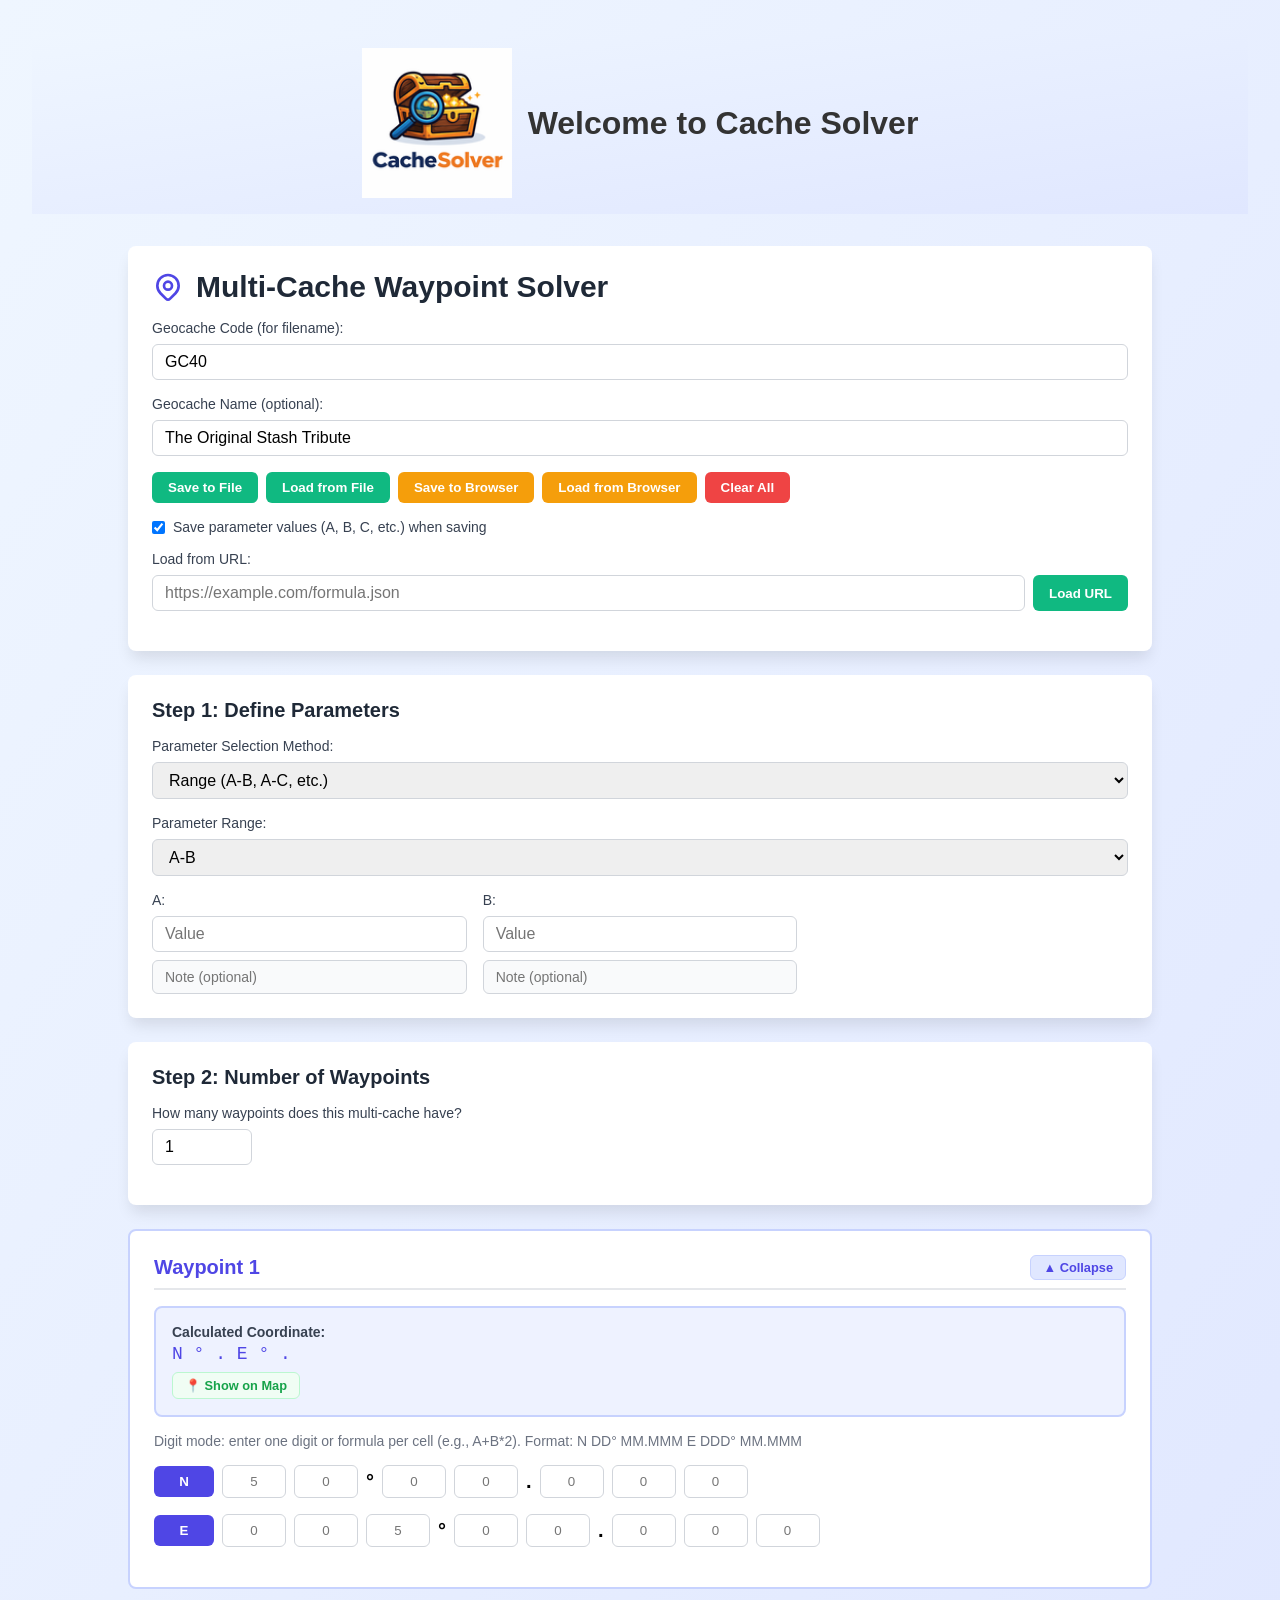
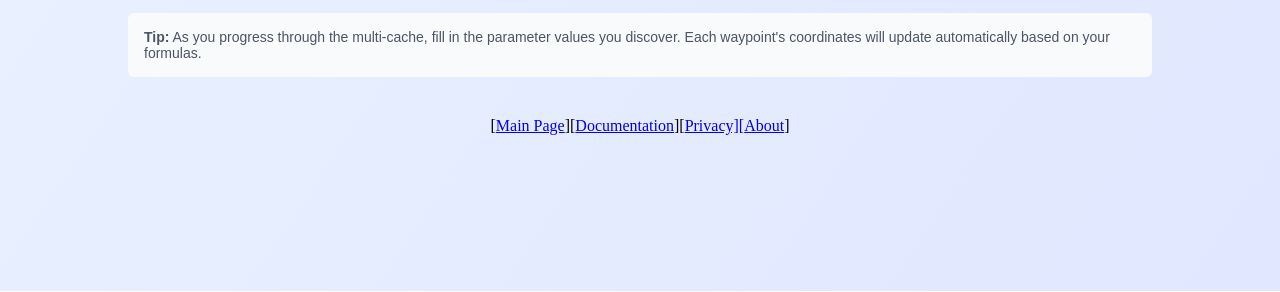
<file: index.html>
<!DOCTYPE html>
<html lang="en">
<head>
    <meta charset="UTF-8">
    <meta name="viewport" content="width=device-width, initial-scale=1.0">
    <meta name="description" content="Multi-Cache Waypoint Solver - Calculate geocaching coordinates using formulas">
    <meta name="theme-color" content="#4f46e5">
    <title>Multi-Cache Waypoint Solver</title>
    
    <!-- PWA Manifest -->
    <link rel="manifest" href="manifest.json">
    
    <!-- iOS Meta Tags -->
    <meta name="apple-mobile-web-app-capable" content="yes">
    <meta name="apple-mobile-web-app-status-bar-style" content="default">
    <meta name="apple-mobile-web-app-title" content="GC Solver">
    <link rel="apple-touch-icon" href="icons/icon-152x152.png">
    
    <!-- Favicon -->
    <link rel="icon" type="image/png" sizes="32x32" href="icons/icon-72x72.png">
    <link rel="icon" type="image/png" sizes="16x16" href="icons/icon-72x72.png">
    
    <link rel="stylesheet" href="css/style1.css">
</head>
<body>
    <iframe src="includes/header.html" id="header-frame" frameborder="0" scrolling="no" onload="resizeIframe(this)"></iframe>

    <div id="root">
        <div class="container">
            <div class="card">
                <div class="header">
                    <svg class="icon" xmlns="http://www.w3.org/2000/svg" fill="none" viewBox="0 0 24 24" stroke="currentColor">
                        <path stroke-linecap="round" stroke-linejoin="round" stroke-width="2" d="M17.657 16.657L13.414 20.9a1.998 1.998 0 01-2.827 0l-4.244-4.243a8 8 0 1111.314 0z" />
                        <path stroke-linecap="round" stroke-linejoin="round" stroke-width="2" d="M15 11a3 3 0 11-6 0 3 3 0 016 0z" />
                    </svg>
                    <h1 class="title">Multi-Cache Waypoint Solver</h1>
                </div>
                
                <div class="form-group">
                    <label class="label">Geocache Code (for filename):</label>
                    <input type="text" id="cacheCode" class="input" placeholder="e.g., GC40" value="GC40" />
                </div>
                
                <div class="form-group">
                    <label class="label">Geocache Name (optional):</label>
                    <input type="text" id="cacheName" class="input" placeholder="e.g., Multi-Stage Adventure" value="The Original Stash Tribute" />
                </div>
                
                <div class="btn-group">
                    <button id="saveBtn" class="action-btn">Save to File</button>
                    <button id="loadBtn" class="action-btn">Load from File</button>
                    <button id="saveBrowserBtn" class="action-btn browser-btn">Save to Browser</button>
                    <button id="loadBrowserBtn" class="action-btn browser-btn">Load from Browser</button>
                    <button id="clearBtn" class="action-btn clear-btn">Clear All</button>
                    <input type="file" id="fileInput" accept=".json" style="display: none;" />
                </div>
                
                <div style="margin-bottom: 1rem;">
                    <label style="display: flex; align-items: center; gap: 0.5rem; font-size: 0.875rem; color: #374151; cursor: pointer;">
                        <input type="checkbox" id="saveParamValues" checked style="cursor: pointer;" />
                        <span>Save parameter values (A, B, C, etc.) when saving</span>
                    </label>
                </div>
                
                <div class="form-group">
                    <label class="label">Load from URL:</label>
                    <div style="display: flex; gap: 0.5rem;">
                        <input type="text" id="urlInput" class="input" placeholder="https://example.com/formula.json" />
                        <button id="loadUrlBtn" class="action-btn" style="white-space: nowrap;">Load URL</button>
                    </div>
                </div>
            </div>

            <div class="card">
                <h2 class="section-title">Step 1: Define Parameters</h2>
                
                <div class="form-group">
                    <label class="label">Parameter Selection Method:</label>
                    <select id="paramMethod" class="select">
                        <option value="range">Range (A-B, A-C, etc.)</option>
                        <option value="custom">Custom List (A,B,C,K,L,M, etc.)</option>
                    </select>
                </div>
                
                <div class="form-group" id="rangeGroup">
                    <label class="label">Parameter Range:</label>
                    <select id="paramRangeSelect" class="select"></select>
                </div>
                
                <div class="form-group" id="customGroup" style="display: none;">
                    <label class="label">Custom Parameters (comma-separated):</label>
                    <input type="text" id="paramCustom" class="input" placeholder="e.g., A,B,C,K,L,M,X,Y,Z" />
                    <p style="font-size: 0.75rem; color: #6b7280; margin-top: 0.25rem;">Enter parameter names separated by commas. Use any single letters (A-Z).</p>
                </div>

                <div class="grid" id="paramInputs"></div>
            </div>

            <div class="card">
                <h2 class="section-title">Step 2: Number of Waypoints</h2>
                <div class="form-group">
                    <label class="label">How many waypoints does this multi-cache have?</label>
                    <input type="number" id="waypointCount" class="input wp-count-selector" min="1" max="50" value="1" placeholder="e.g., 5" />
                </div>
            </div>

            <div id="waypointsContainer"></div>

            <div class="tip-box">
                <p class="tip-text">
                    <strong>Tip:</strong> As you progress through the multi-cache, fill in the parameter values you discover. Each waypoint's coordinates will update automatically based on your formulas.
                </p>
            </div>
        </div>
    </div>

    <div id="loadModal" class="modal-overlay">
        <div class="modal">
            <h2 class="modal-title">Load Saved Formula</h2>
            <ul id="formulaList" class="formula-list"></ul>
            <div class="modal-actions">
                <button id="closeModal" class="modal-close">Close</button>
            </div>
        </div>
    </div>

    <iframe src="includes/footer.html" id="footer-frame" frameborder="0" scrolling="no" onload="resizeIframe(this)"></iframe>

    <script src="js/app.js"></script>
    <script>
        function resizeIframe(iframe) {
            iframe.style.height = iframe.contentWindow.document.body.scrollHeight + 'px';
        }
        
        // Register Service Worker for PWA
        if ('serviceWorker' in navigator) {
            window.addEventListener('load', function() {
                navigator.serviceWorker.register('/service-worker.js')
                    .then(function(registration) {
                        console.log('ServiceWorker registration successful');
                    })
                    .catch(function(err) {
                        console.log('ServiceWorker registration failed: ', err);
                    });
            });
        }
        
        // Install prompt for PWA
        let deferredPrompt;
        window.addEventListener('beforeinstallprompt', function(e) {
            // Prevent the mini-infobar from appearing
            e.preventDefault();
            // Stash the event so it can be triggered later
            deferredPrompt = e;
            // Show install button (you can add UI for this)
            console.log('PWA install prompt available');
        });
    </script>
</body>
</html>
</file>
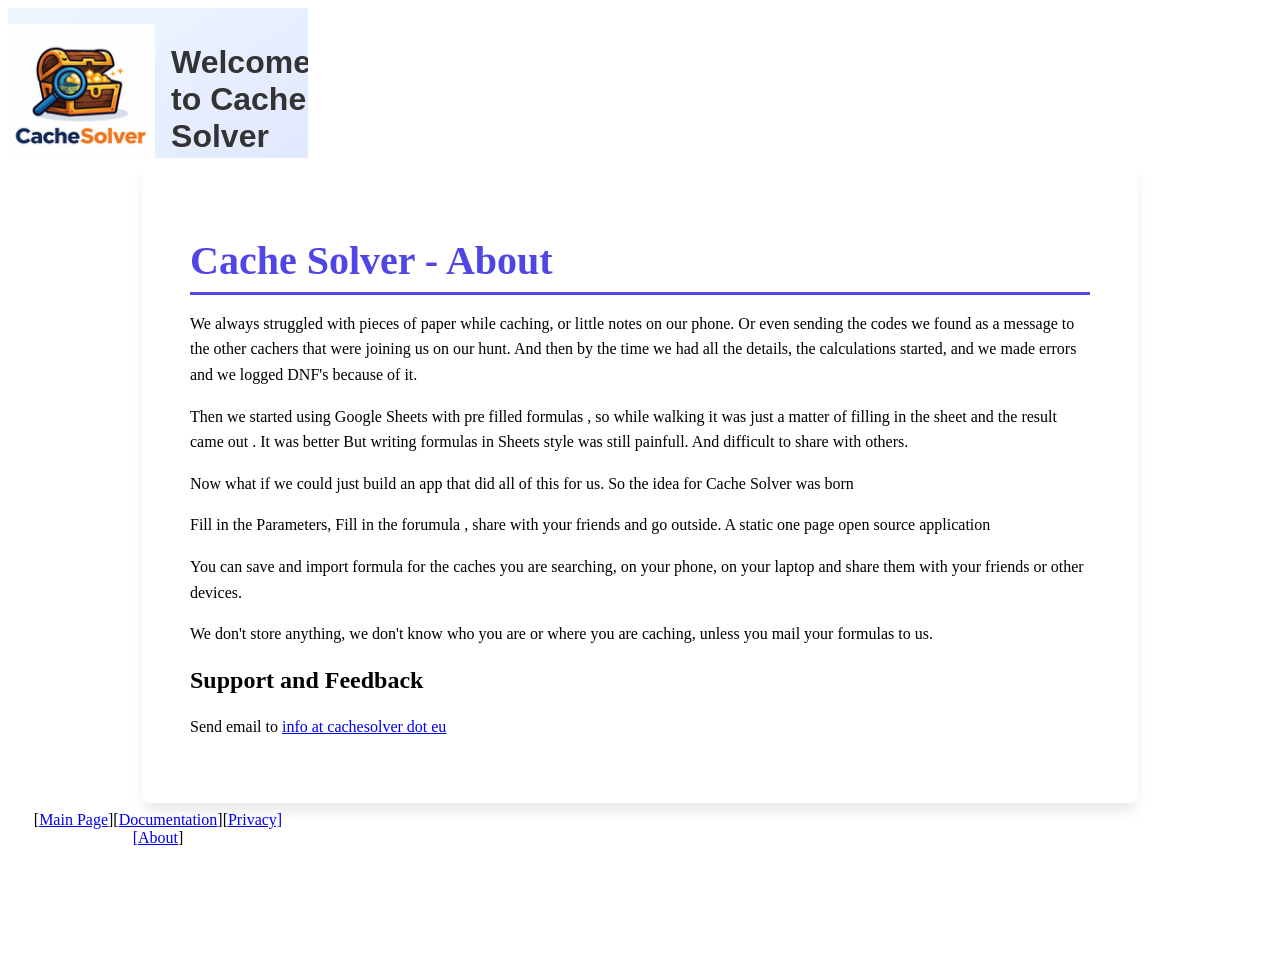
<file: about.html>
<!DOCTYPE html>
<html lang="en">
<head>
    <meta charset="UTF-8">
    <meta name="viewport" content="width=device-width, initial-scale=1.0">
    <title>Multi-Cache Waypoint Solver - Documentation</title>
    <link rel="stylesheet" href="css/style.css">
    <style>
        /* Documentation-specific styles */
        .doc-container {
            max-width: 900px;
            margin: 0 auto;
            background: white;
            border-radius: 0.5rem;
            box-shadow: 0 10px 15px -3px rgba(0,0,0,0.1);
            padding: 3rem;
        }
        .doc-title {
            font-size: 2.5rem;
            color: #4f46e5;
            margin-bottom: 1rem;
            border-bottom: 3px solid #4f46e5;
            padding-bottom: 0.5rem;
        }
        .doc-section-title {
            font-size: 1.75rem;
            color: #4f46e5;
            margin-top: 2.5rem;
            margin-bottom: 1rem;
            border-bottom: 2px solid #e5e7eb;
            padding-bottom: 0.5rem;
        }
        .doc-subsection-title {
            font-size: 1.25rem;
            color: #1f2937;
            margin-top: 1.5rem;
            margin-bottom: 0.75rem;
        }
        p {
            margin-bottom: 1rem;
            line-height: 1.6;
        }
        .intro {
            font-size: 1.125rem;
            color: #4b5563;
            margin-bottom: 2rem;
            padding: 1rem;
            background: #f3f4f6;
            border-left: 4px solid #4f46e5;
            border-radius: 0.25rem;
        }
        ul, ol {
            margin-left: 2rem;
            margin-bottom: 1rem;
        }
        li {
            margin-bottom: 0.5rem;
        }
        code {
            background: #f3f4f6;
            padding: 0.2rem 0.4rem;
            border-radius: 0.25rem;
            font-family: 'Courier New', monospace;
            font-size: 0.9rem;
            color: #ef4444;
        }
        .code-block {
            background: #1f2937;
            color: #f3f4f6;
            padding: 1rem;
            border-radius: 0.5rem;
            overflow-x: auto;
            margin-bottom: 1rem;
            font-family: 'Courier New', monospace;
            font-size: 0.9rem;
        }
        .feature-box {
            background: #eef2ff;
            border: 2px solid #c7d2fe;
            border-radius: 0.5rem;
            padding: 1rem;
            margin-bottom: 1rem;
        }
        .feature-box h4 {
            color: #4f46e5;
            margin-bottom: 0.5rem;
        }
        .warning {
            background: #fef3c7;
            border-left: 4px solid #f59e0b;
            padding: 1rem;
            margin-bottom: 1rem;
            border-radius: 0.25rem;
        }
        .tip {
            background: #d1fae5;
            border-left: 4px solid #10b981;
            padding: 1rem;
            margin-bottom: 1rem;
            border-radius: 0.25rem;
        }
        .info {
            background: #dbeafe;
            border-left: 4px solid #3b82f6;
            padding: 1rem;
            margin-bottom: 1rem;
            border-radius: 0.25rem;
        }
        .example {
            background: #f9fafb;
            border: 1px solid #d1d5db;
            padding: 1rem;
            border-radius: 0.5rem;
            margin-bottom: 1rem;
        }
        .example-title {
            font-weight: 600;
            color: #4f46e5;
            margin-bottom: 0.5rem;
        }
        table {
            width: 100%;
            border-collapse: collapse;
            margin-bottom: 1rem;
        }
        th, td {
            border: 1px solid #d1d5db;
            padding: 0.75rem;
            text-align: left;
        }
        th {
            background: #f3f4f6;
            font-weight: 600;
        }
        .toc {
            background: #f9fafb;
            border: 1px solid #d1d5db;
            padding: 1.5rem;
            border-radius: 0.5rem;
            margin-bottom: 2rem;
        }
        .toc h2 {
            margin-top: 0;
            font-size: 1.25rem;
        }
        .toc ul {
            margin-left: 1.5rem;
        }
        .toc a {
            color: #4f46e5;
            text-decoration: none;
        }
        .toc a:hover {
            text-decoration: underline;
        }
    </style>
</head>
<body>
    <iframe src="includes/header.html" id="header-frame" frameborder="0" scrolling="no" onload="resizeIframe(this)"></iframe>

    <div class="doc-container">
        <h1 class="doc-title">Cache  Solver - About</h1>
        

        <p>
        
        We always struggled with pieces of paper while caching, or little notes on our phone.
        Or even sending the codes we found as a message to the other cachers that were joining us on our hunt.
        And then by the time we had all the details, the calculations started, and we made errors and we logged DNF's because 
        of it. 
</p>
<p>
        Then we started using Google Sheets with pre filled formulas , so while walking 
        it was just a matter of filling in the sheet and the result came out  . It was better
        But writing formulas in Sheets style was still painfull. And difficult to share with others.

        </p> <p>
        Now what if we could just build an app that did all of this for us.
        So the idea for Cache Solver was born 

        </p> <p>

        Fill in the Parameters, Fill in the forumula , share with your friends and go outside.
        A static one page open source application

        </p> <p>
        You can save and import formula for  the caches  you are searching, on your phone, 
        on your laptop  and share them with your friends or other devices.

        </p> <p>
        <a name="#privacy">
        We don't store anything, we don't know who you are or where you are caching, unless you mail  your formulas to us.

        </p>

        <h2>Support and Feedback</h2>
        <p>
        Send email to <a href="mailto:info@ cachesolver dot eu">info at cachesolver dot eu</a>
        </p>

    </div>

    <iframe src="includes/footer.html" id="footer-frame" frameborder="0" scrolling="no" onload="resizeIframe(this)"></iframe>


</body>

</html>
</file>
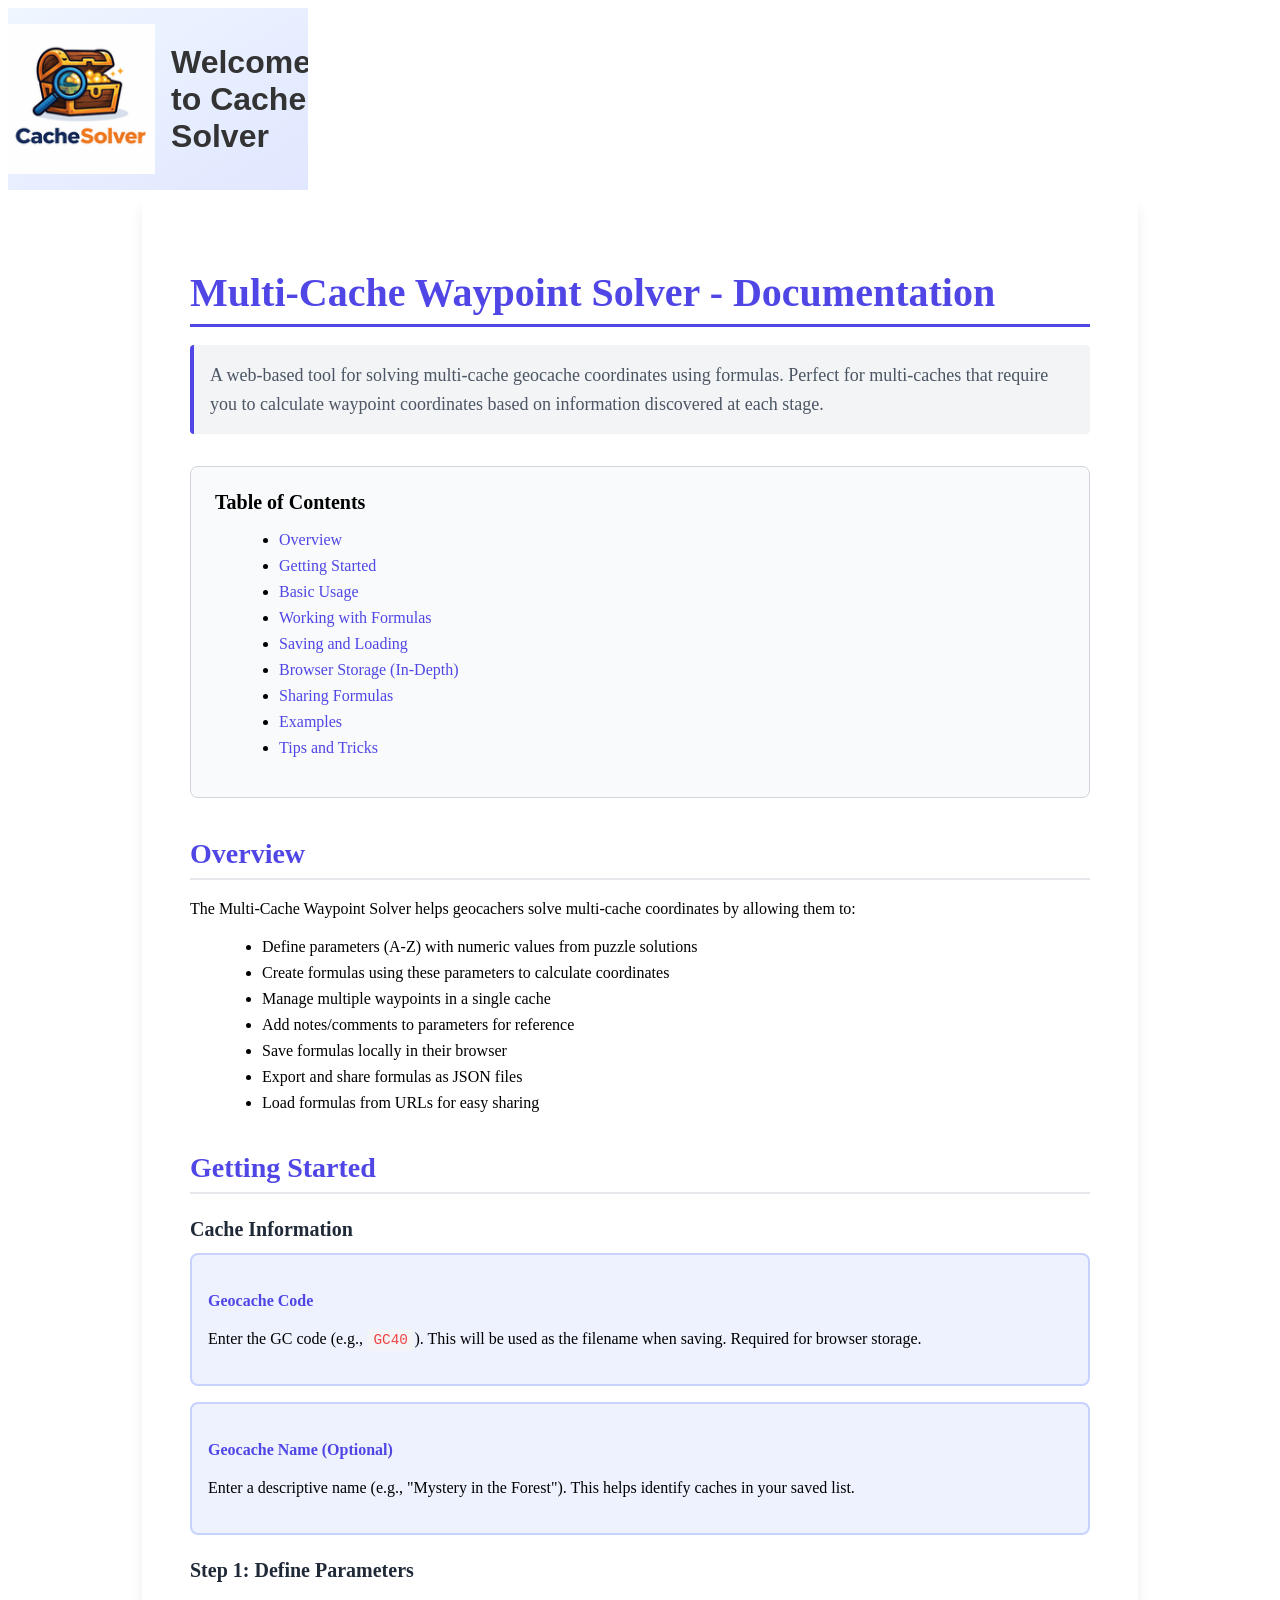
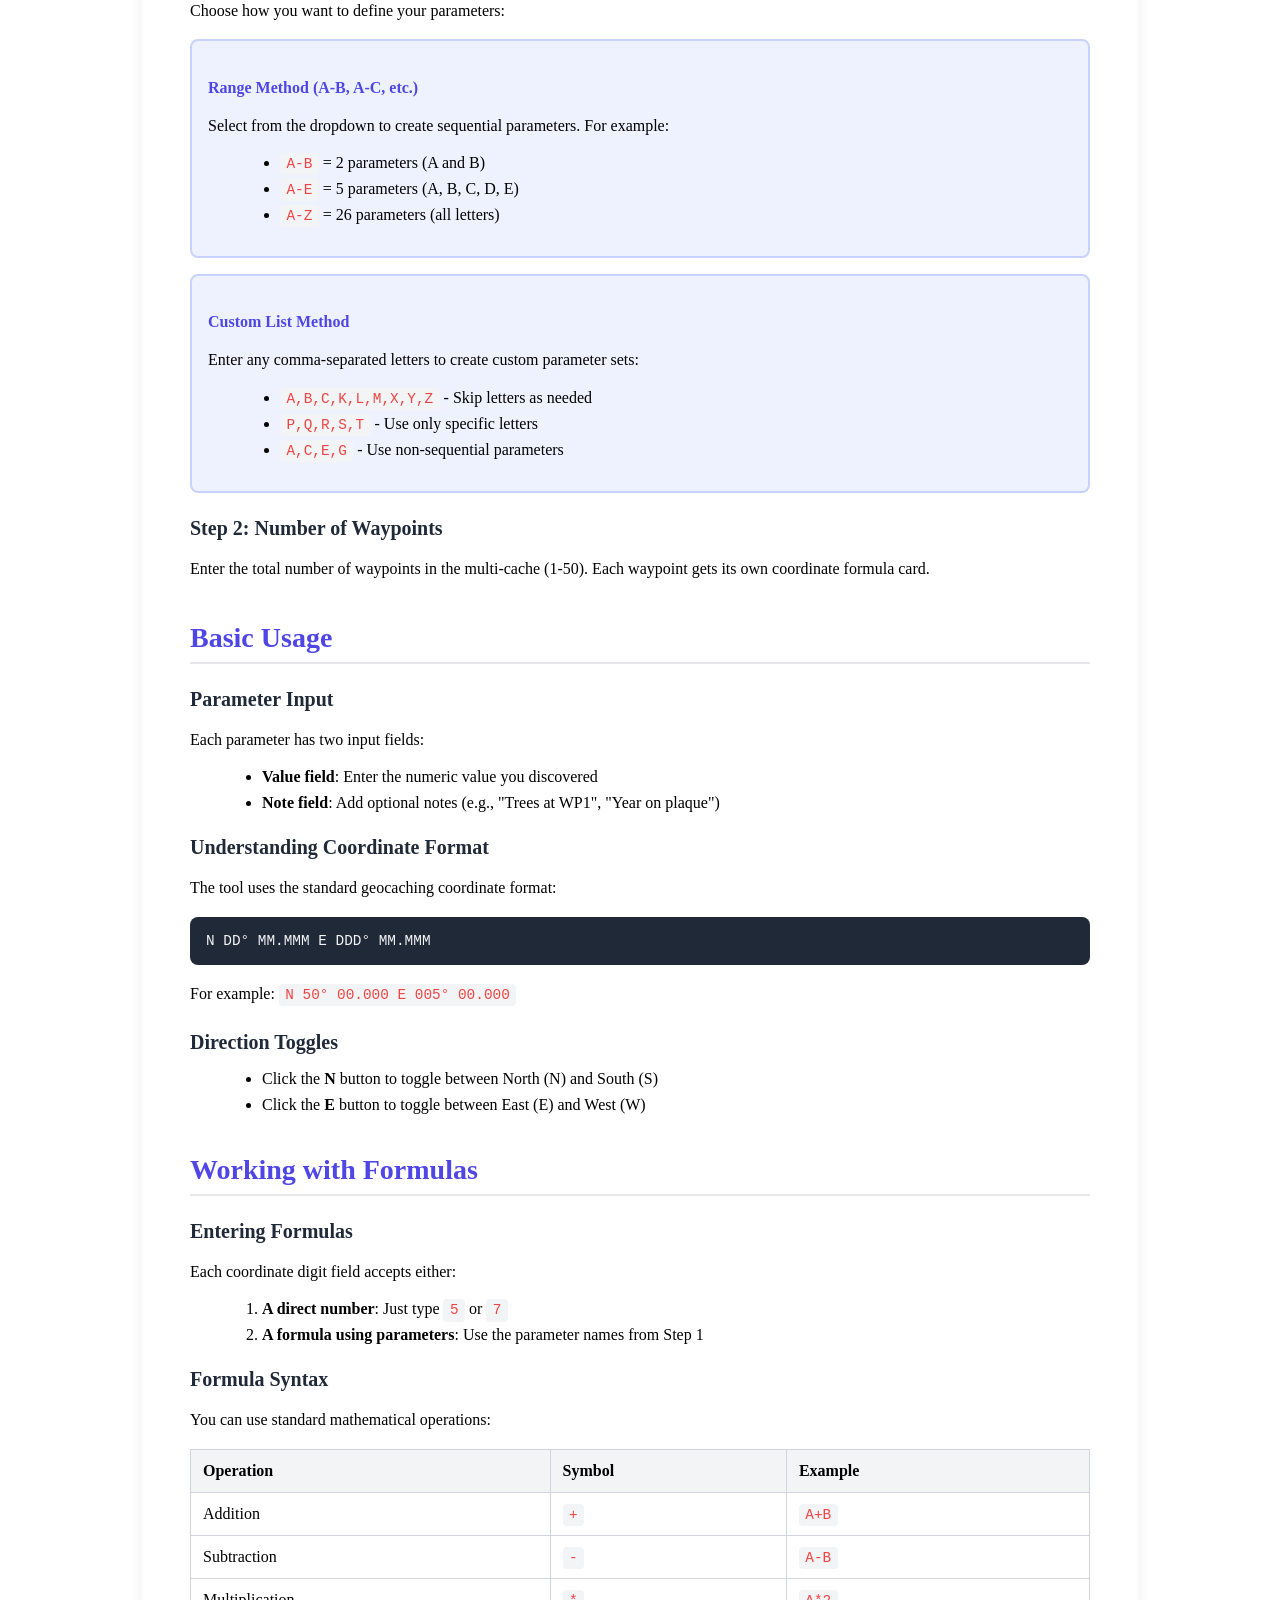
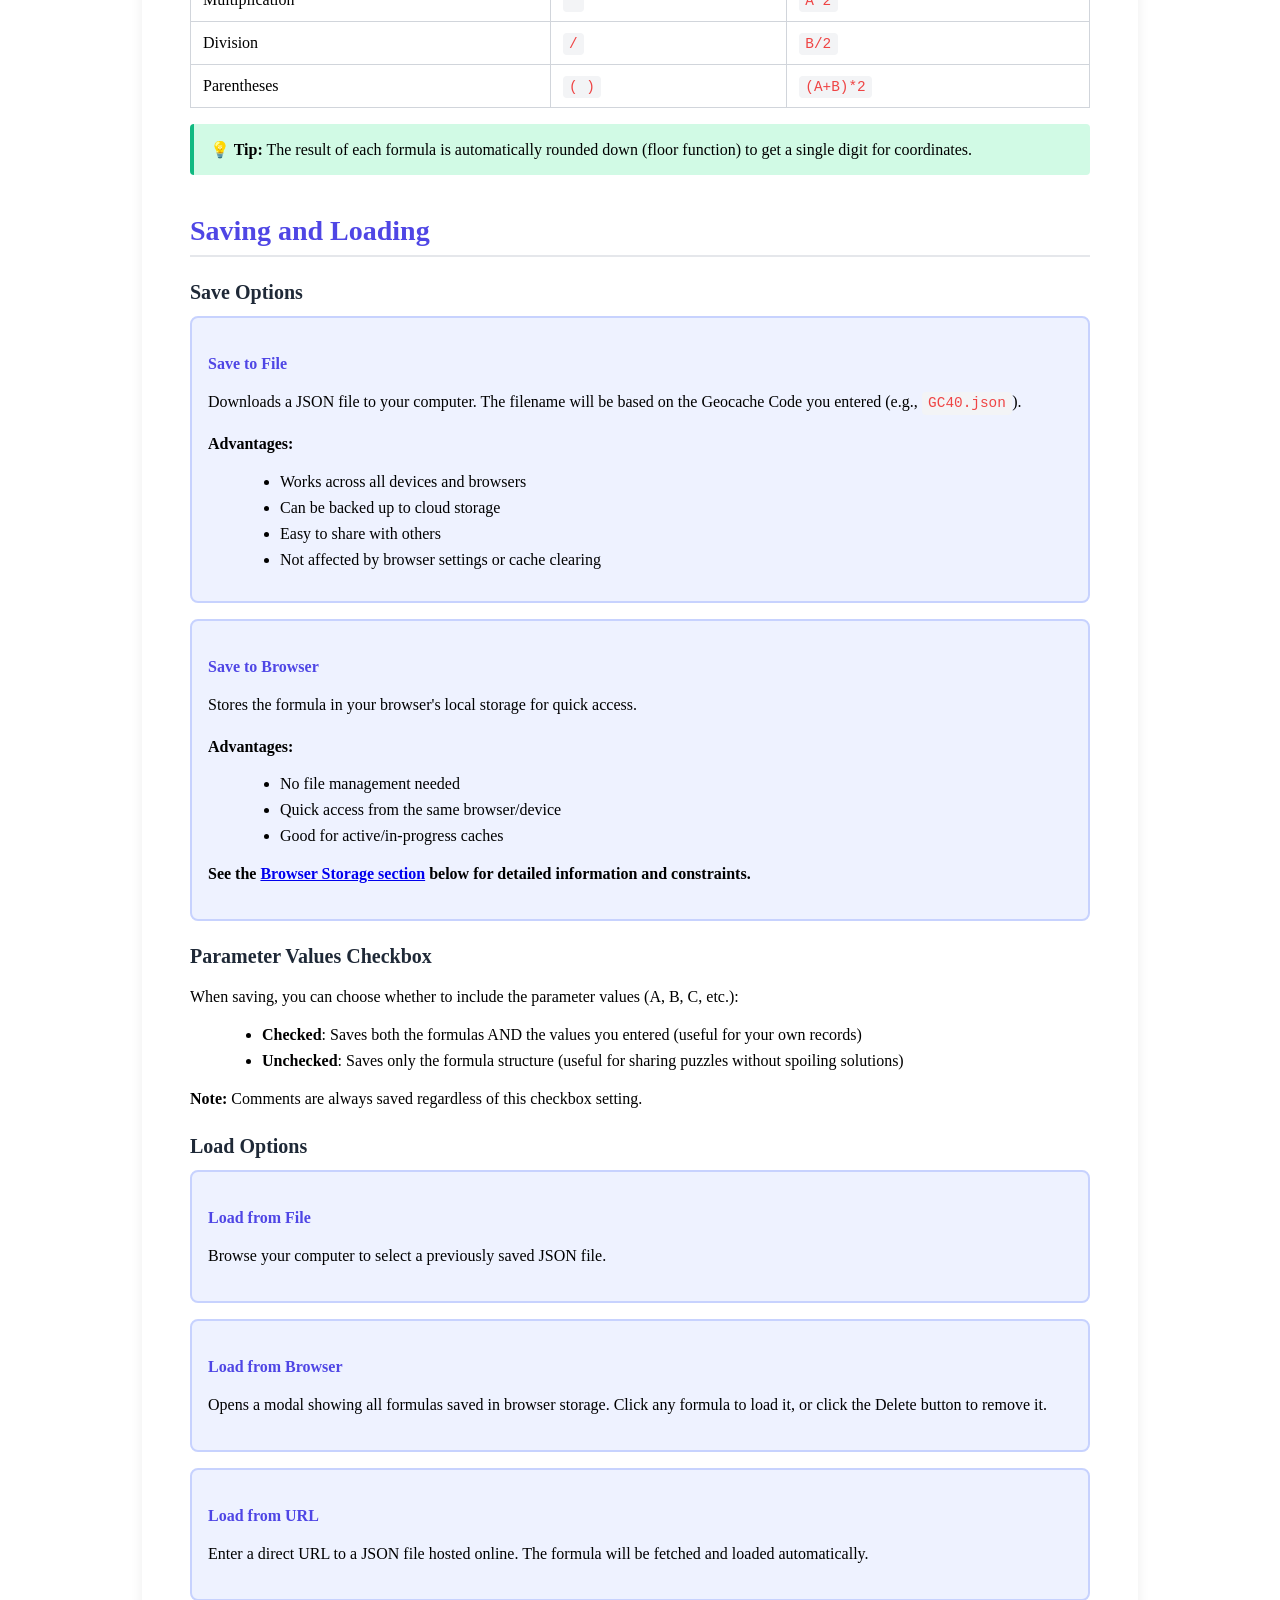
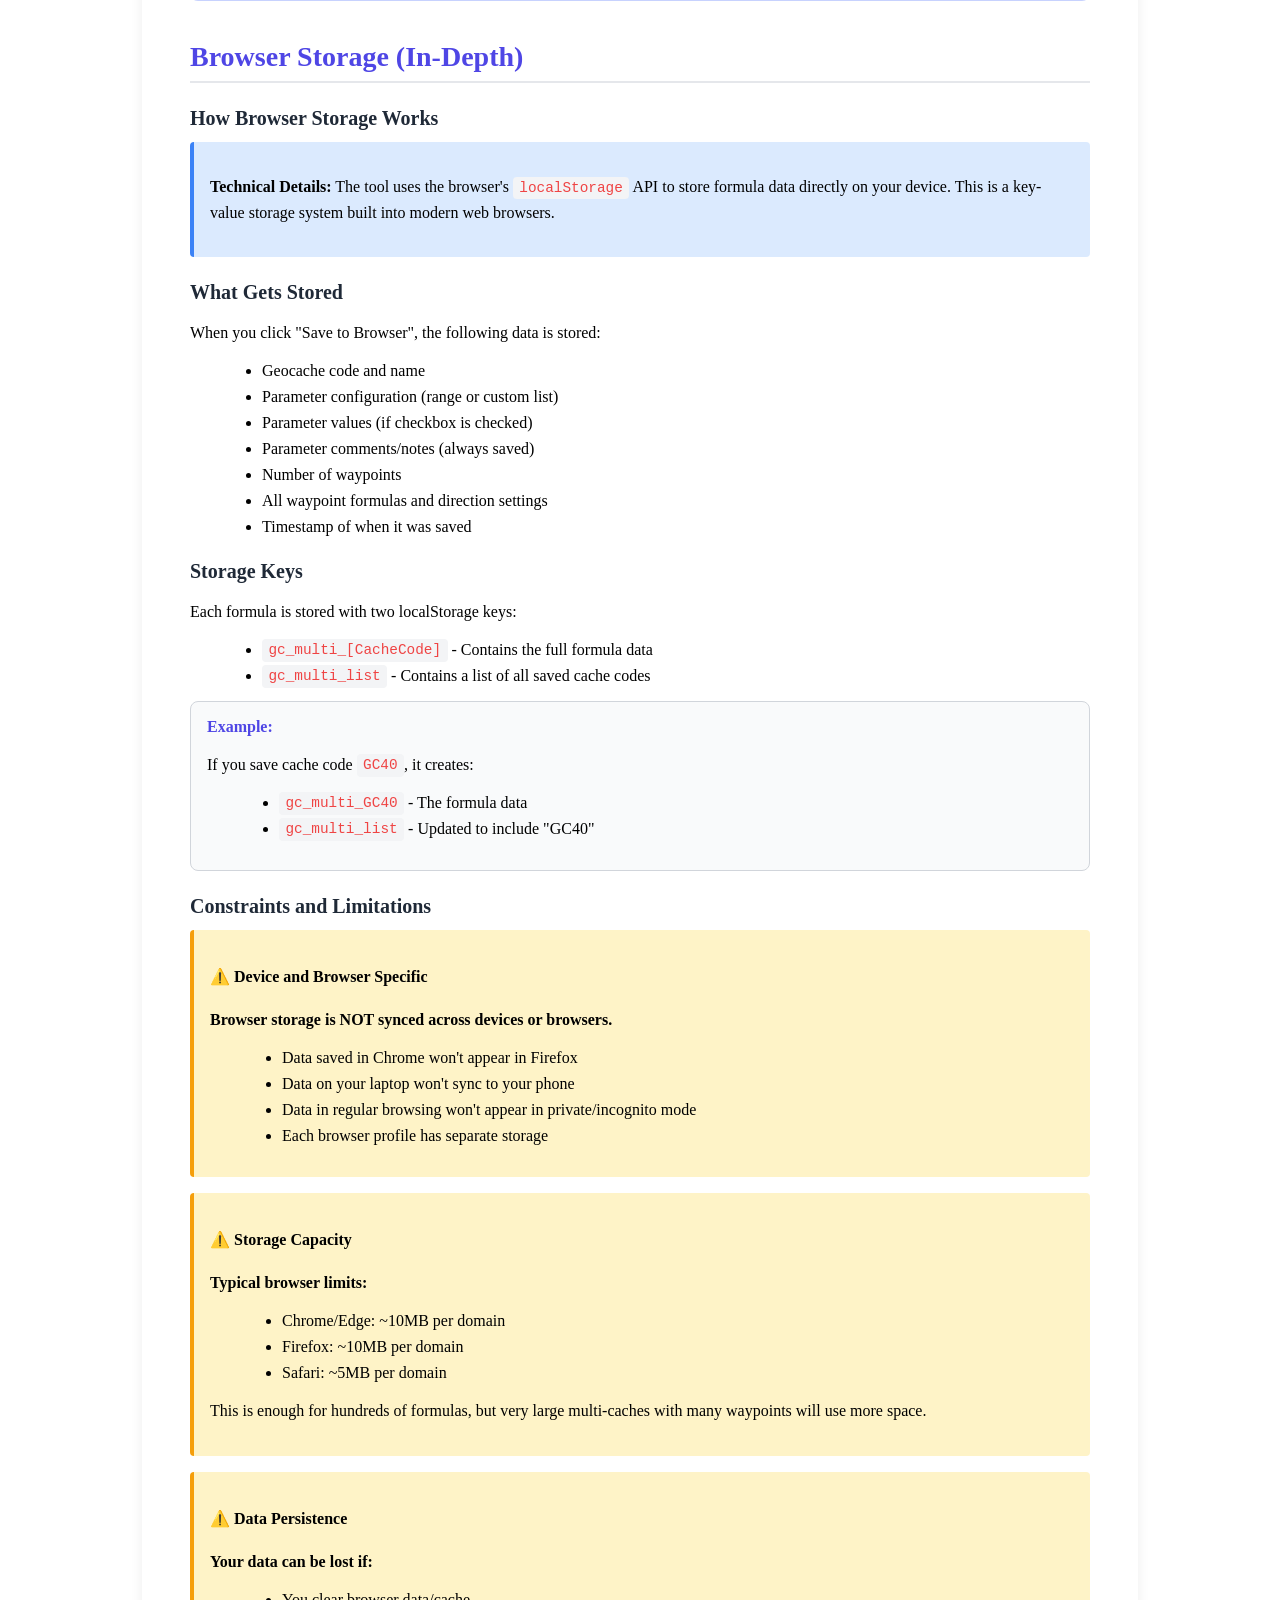
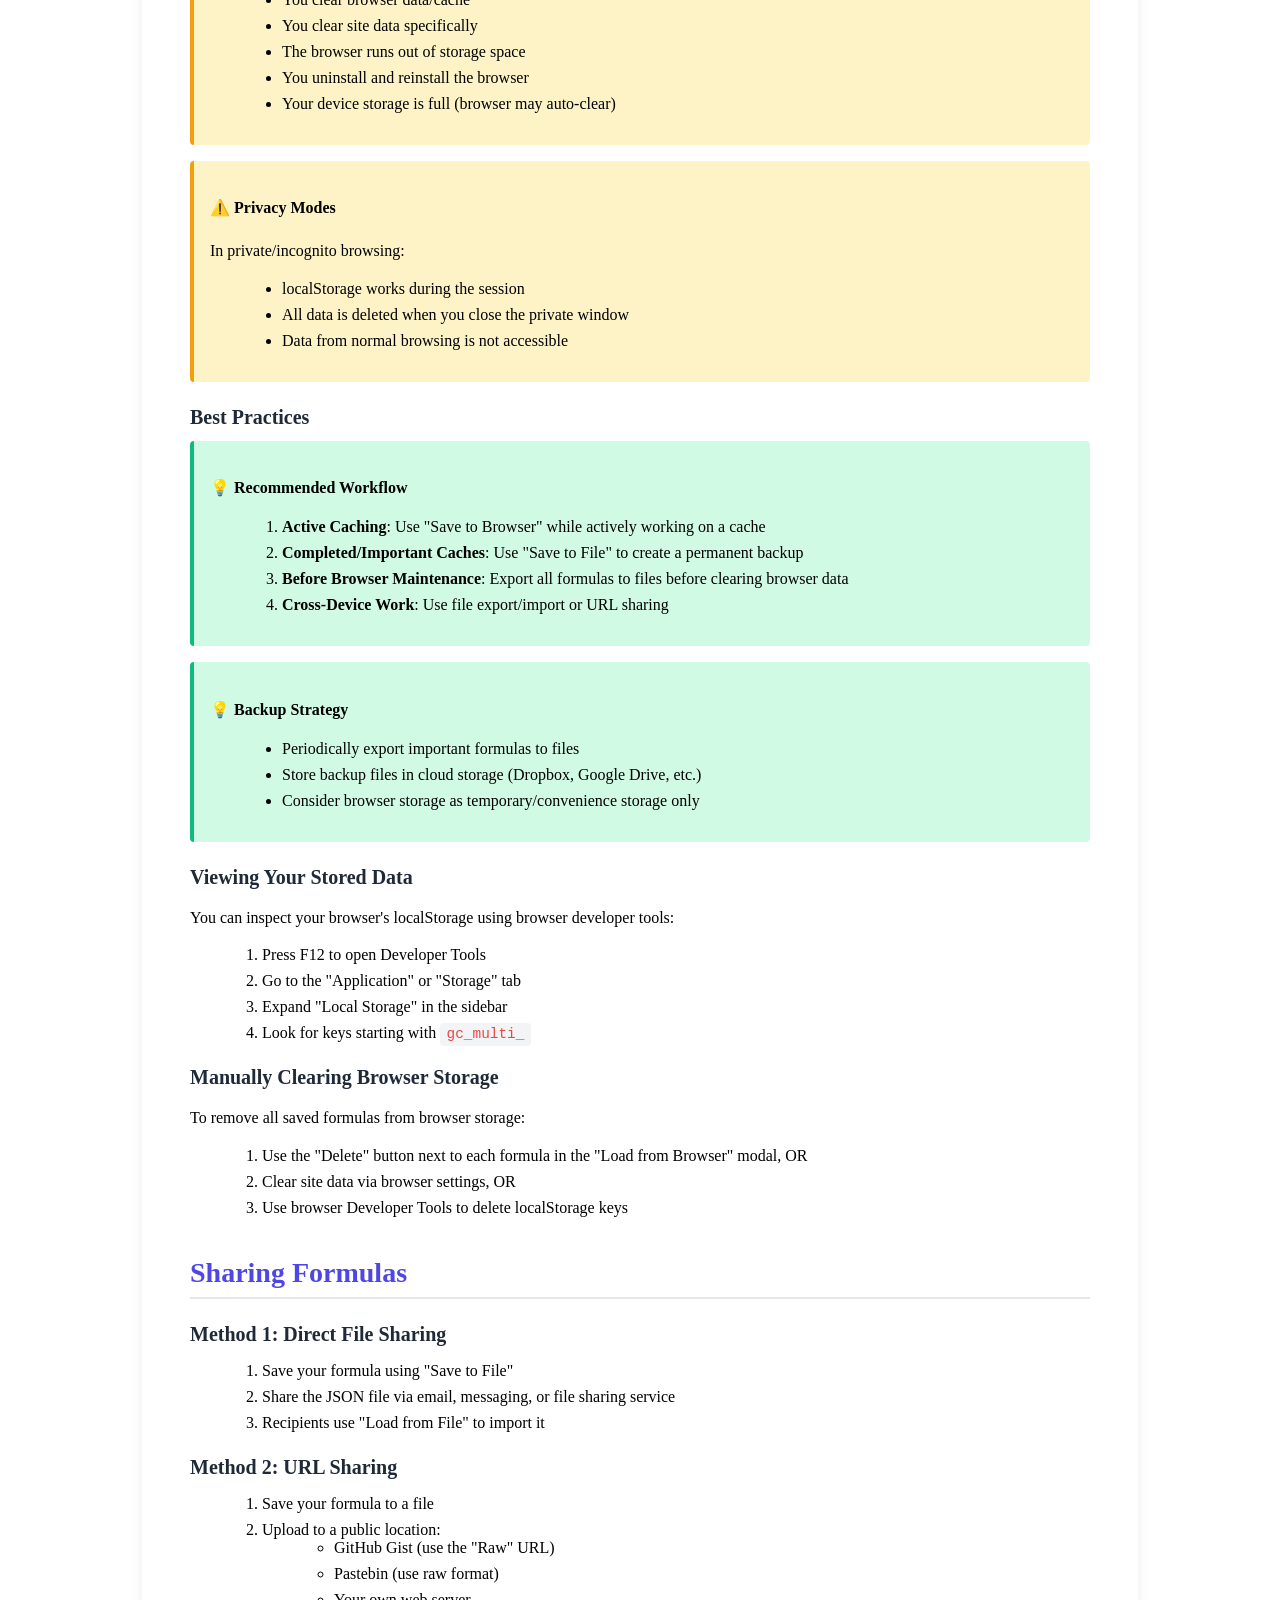
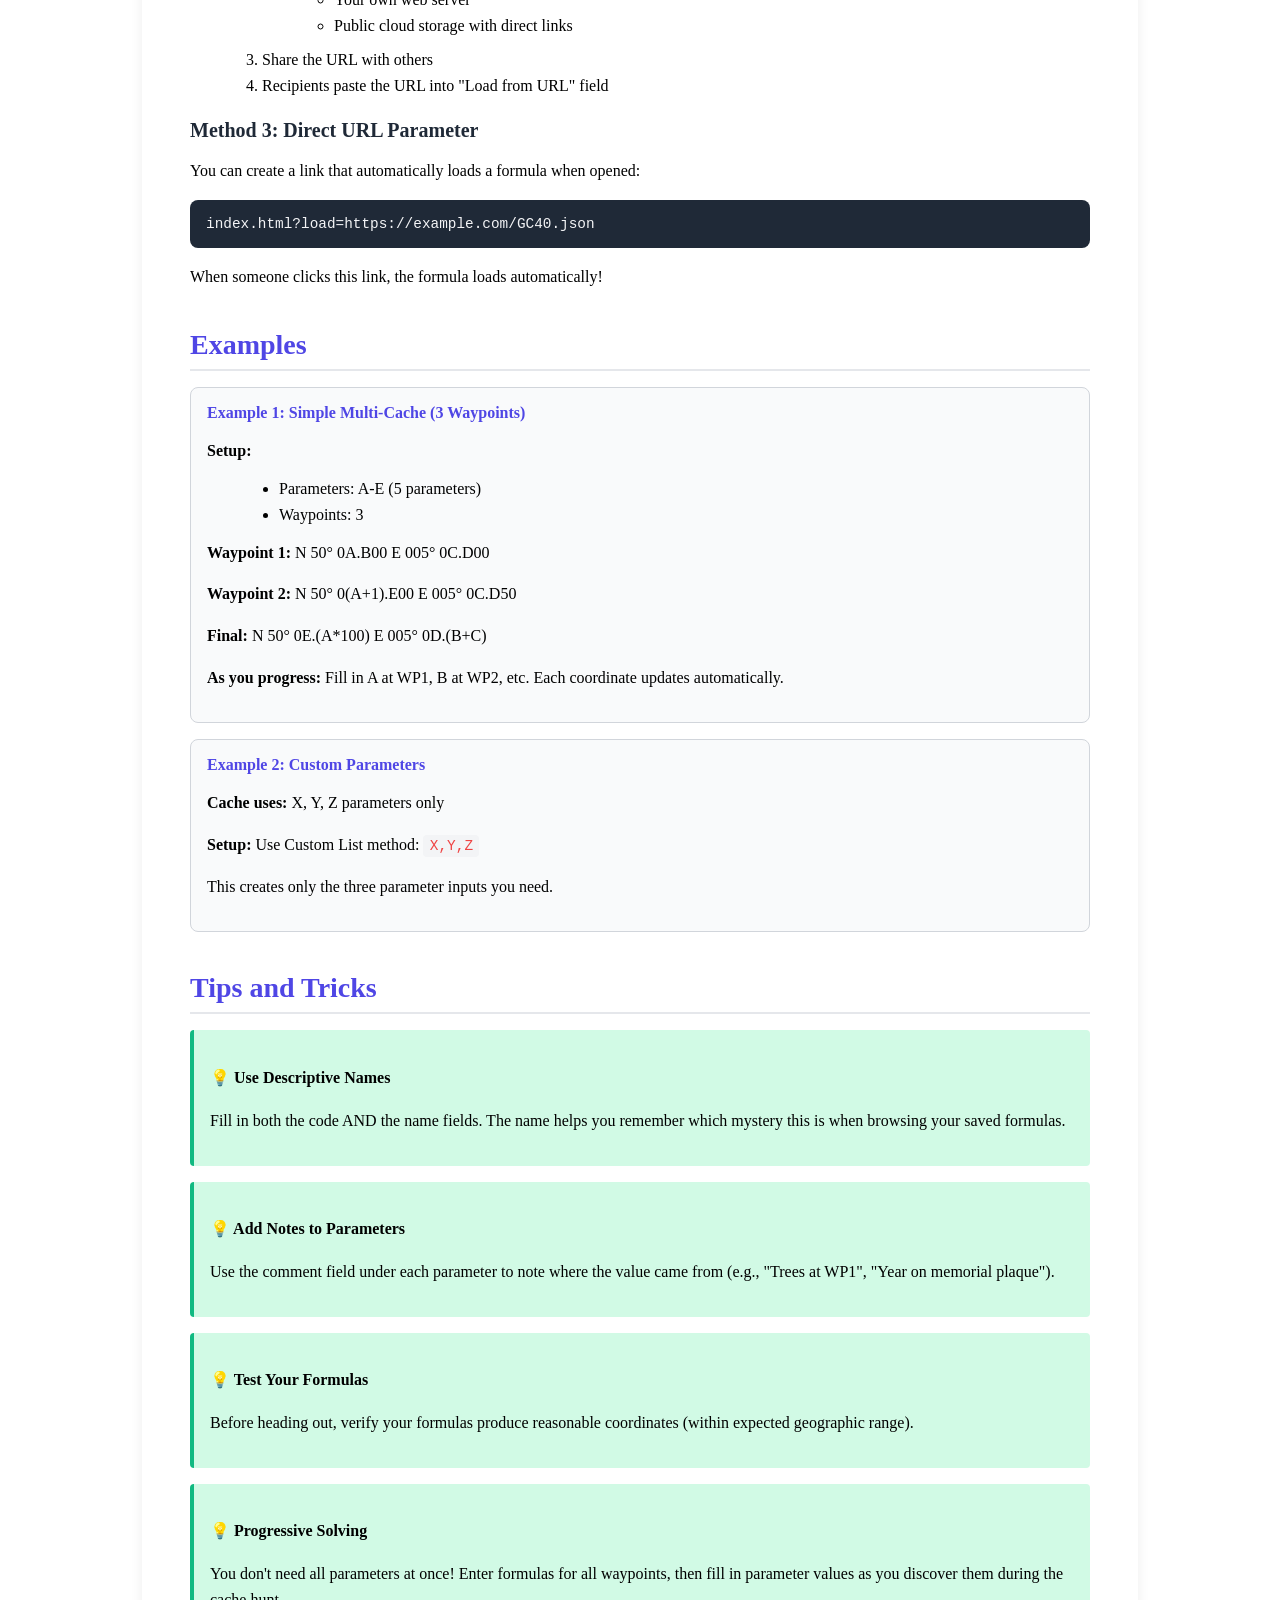
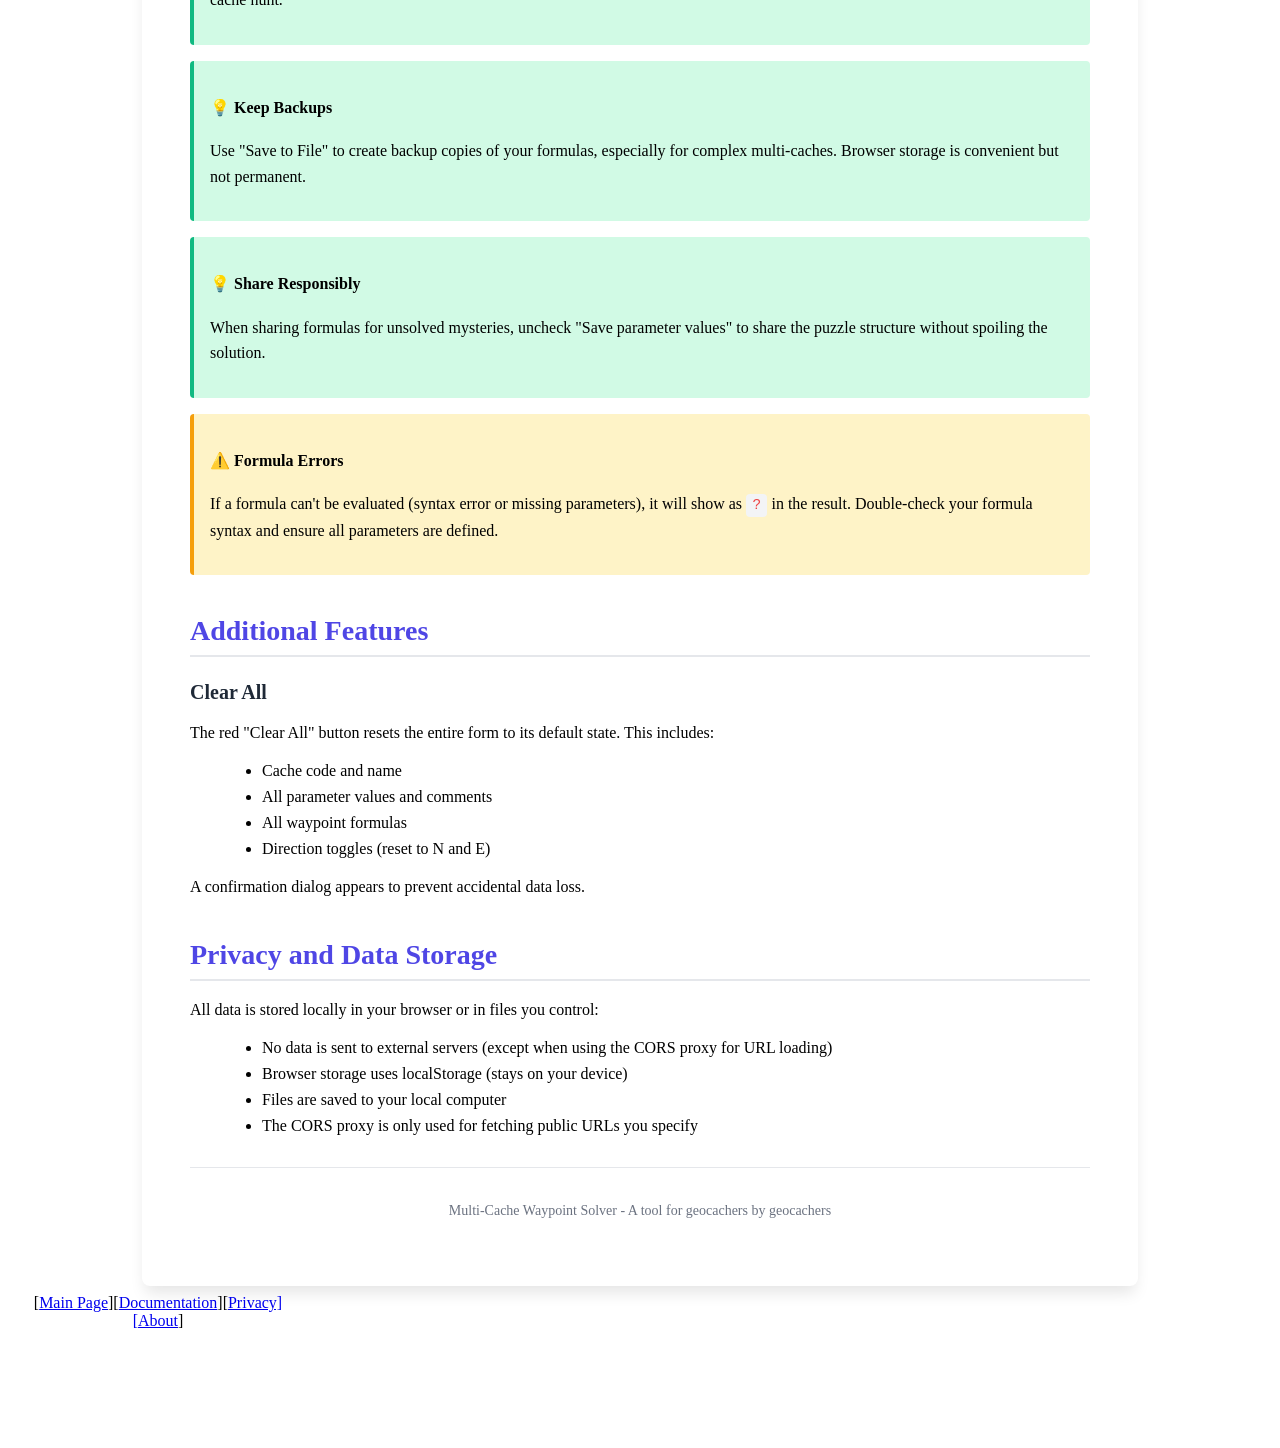
<file: docs.html>
<!DOCTYPE html>
<html lang="en">
<!-- 202605230800 --> 
<head>
    <meta charset="UTF-8">
    <meta name="viewport" content="width=device-width, initial-scale=1.0">
    <title>Multi-Cache Waypoint Solver - Documentation</title>
    <link rel="stylesheet" href="css/style.css">
    <style>
        /* Documentation-specific styles */
        .doc-container {
            max-width: 900px;
            margin: 0 auto;
            background: white;
            border-radius: 0.5rem;
            box-shadow: 0 10px 15px -3px rgba(0,0,0,0.1);
            padding: 3rem;
        }
        .doc-title {
            font-size: 2.5rem;
            color: #4f46e5;
            margin-bottom: 1rem;
            border-bottom: 3px solid #4f46e5;
            padding-bottom: 0.5rem;
        }
        .doc-section-title {
            font-size: 1.75rem;
            color: #4f46e5;
            margin-top: 2.5rem;
            margin-bottom: 1rem;
            border-bottom: 2px solid #e5e7eb;
            padding-bottom: 0.5rem;
        }
        .doc-subsection-title {
            font-size: 1.25rem;
            color: #1f2937;
            margin-top: 1.5rem;
            margin-bottom: 0.75rem;
        }
        p {
            margin-bottom: 1rem;
            line-height: 1.6;
        }
        .intro {
            font-size: 1.125rem;
            color: #4b5563;
            margin-bottom: 2rem;
            padding: 1rem;
            background: #f3f4f6;
            border-left: 4px solid #4f46e5;
            border-radius: 0.25rem;
        }
        ul, ol {
            margin-left: 2rem;
            margin-bottom: 1rem;
        }
        li {
            margin-bottom: 0.5rem;
        }
        code {
            background: #f3f4f6;
            padding: 0.2rem 0.4rem;
            border-radius: 0.25rem;
            font-family: 'Courier New', monospace;
            font-size: 0.9rem;
            color: #ef4444;
        }
        .code-block {
            background: #1f2937;
            color: #f3f4f6;
            padding: 1rem;
            border-radius: 0.5rem;
            overflow-x: auto;
            margin-bottom: 1rem;
            font-family: 'Courier New', monospace;
            font-size: 0.9rem;
        }
        .feature-box {
            background: #eef2ff;
            border: 2px solid #c7d2fe;
            border-radius: 0.5rem;
            padding: 1rem;
            margin-bottom: 1rem;
        }
        .feature-box h4 {
            color: #4f46e5;
            margin-bottom: 0.5rem;
        }
        .warning {
            background: #fef3c7;
            border-left: 4px solid #f59e0b;
            padding: 1rem;
            margin-bottom: 1rem;
            border-radius: 0.25rem;
        }
        .tip {
            background: #d1fae5;
            border-left: 4px solid #10b981;
            padding: 1rem;
            margin-bottom: 1rem;
            border-radius: 0.25rem;
        }
        .info {
            background: #dbeafe;
            border-left: 4px solid #3b82f6;
            padding: 1rem;
            margin-bottom: 1rem;
            border-radius: 0.25rem;
        }
        .example {
            background: #f9fafb;
            border: 1px solid #d1d5db;
            padding: 1rem;
            border-radius: 0.5rem;
            margin-bottom: 1rem;
        }
        .example-title {
            font-weight: 600;
            color: #4f46e5;
            margin-bottom: 0.5rem;
        }
        table {
            width: 100%;
            border-collapse: collapse;
            margin-bottom: 1rem;
        }
        th, td {
            border: 1px solid #d1d5db;
            padding: 0.75rem;
            text-align: left;
        }
        th {
            background: #f3f4f6;
            font-weight: 600;
        }
        .toc {
            background: #f9fafb;
            border: 1px solid #d1d5db;
            padding: 1.5rem;
            border-radius: 0.5rem;
            margin-bottom: 2rem;
        }
        .toc h2 {
            margin-top: 0;
            font-size: 1.25rem;
        }
        .toc ul {
            margin-left: 1.5rem;
        }
        .toc a {
            color: #4f46e5;
            text-decoration: none;
        }
        .toc a:hover {
            text-decoration: underline;
        }
    </style>
</head>
<body>
    <iframe src="includes/header.html" id="header-frame" frameborder="0" scrolling="no" onload="resizeIframe(this)"></iframe>

    <div class="doc-container">
        <h1 class="doc-title">Multi-Cache Waypoint Solver - Documentation</h1>
        
        <p class="intro">
            A web-based tool for solving multi-cache geocache coordinates using formulas. Perfect for multi-caches that require you to calculate waypoint coordinates based on information discovered at each stage.
        </p>

        <div class="toc">
            <h2>Table of Contents</h2>
            <ul>
                <li><a href="#overview">Overview</a></li>
                <li><a href="#getting-started">Getting Started</a></li>
                <li><a href="#basic-usage">Basic Usage</a></li>
                <li><a href="#formulas">Working with Formulas</a></li>
                <li><a href="#saving-loading">Saving and Loading</a></li>
                <li><a href="#browser-storage">Browser Storage (In-Depth)</a></li>
                <li><a href="#sharing">Sharing Formulas</a></li>
                <li><a href="#examples">Examples</a></li>
                <li><a href="#tips">Tips and Tricks</a></li>
            </ul>
        </div>

        <h2 class="doc-section-title" id="overview">Overview</h2>
        <p>
            The Multi-Cache Waypoint Solver helps geocachers solve multi-cache coordinates by allowing them to:
        </p>
        <ul>
            <li>Define parameters (A-Z) with numeric values from puzzle solutions</li>
            <li>Create formulas using these parameters to calculate coordinates</li>
            <li>Manage multiple waypoints in a single cache</li>
            <li>Add notes/comments to parameters for reference</li>
            <li>Save formulas locally in their browser</li>
            <li>Export and share formulas as JSON files</li>
            <li>Load formulas from URLs for easy sharing</li>
        </ul>

        <h2 class="doc-section-title" id="getting-started">Getting Started</h2>
        
        <h3 class="doc-subsection-title">Cache Information</h3>
        <div class="feature-box">
            <h4>Geocache Code</h4>
            <p>Enter the GC code (e.g., <code>GC40</code>). This will be used as the filename when saving. Required for browser storage.</p>
        </div>
        
        <div class="feature-box">
            <h4>Geocache Name (Optional)</h4>
            <p>Enter a descriptive name (e.g., "Mystery in the Forest"). This helps identify caches in your saved list.</p>
        </div>

        <h3 class="doc-subsection-title">Step 1: Define Parameters</h3>
        <p>
            Choose how you want to define your parameters:
        </p>
        
        <div class="feature-box">
            <h4>Range Method (A-B, A-C, etc.)</h4>
            <p>Select from the dropdown to create sequential parameters. For example:</p>
            <ul>
                <li><code>A-B</code> = 2 parameters (A and B)</li>
                <li><code>A-E</code> = 5 parameters (A, B, C, D, E)</li>
                <li><code>A-Z</code> = 26 parameters (all letters)</li>
            </ul>
        </div>
        
        <div class="feature-box">
            <h4>Custom List Method</h4>
            <p>Enter any comma-separated letters to create custom parameter sets:</p>
            <ul>
                <li><code>A,B,C,K,L,M,X,Y,Z</code> - Skip letters as needed</li>
                <li><code>P,Q,R,S,T</code> - Use only specific letters</li>
                <li><code>A,C,E,G</code> - Use non-sequential parameters</li>
            </ul>
        </div>

        <h3 class="doc-subsection-title">Step 2: Number of Waypoints</h3>
        <p>
            Enter the total number of waypoints in the multi-cache (1-50). Each waypoint gets its own coordinate formula card.
        </p>

        <h2 class="doc-section-title" id="basic-usage">Basic Usage</h2>

        <h3 class="doc-subsection-title">Parameter Input</h3>
        <p>Each parameter has two input fields:</p>
        <ul>
            <li><strong>Value field</strong>: Enter the numeric value you discovered</li>
            <li><strong>Note field</strong>: Add optional notes (e.g., "Trees at WP1", "Year on plaque")</li>
        </ul>

        <h3 class="doc-subsection-title">Understanding Coordinate Format</h3>
        <p>The tool uses the standard geocaching coordinate format:</p>
        <div class="code-block">N DD° MM.MMM E DDD° MM.MMM</div>
        <p>For example: <code>N 50° 00.000 E 005° 00.000</code></p>

        <h3 class="doc-subsection-title">Direction Toggles</h3>
        <ul>
            <li>Click the <strong>N</strong> button to toggle between North (N) and South (S)</li>
            <li>Click the <strong>E</strong> button to toggle between East (E) and West (W)</li>
        </ul>

        <h2 class="doc-section-title" id="formulas">Working with Formulas</h2>

        <h3 class="doc-subsection-title">Entering Formulas</h3>
        <p>Each coordinate digit field accepts either:</p>
        <ol>
            <li><strong>A direct number</strong>: Just type <code>5</code> or <code>7</code></li>
            <li><strong>A formula using parameters</strong>: Use the parameter names from Step 1</li>
        </ol>

        <h3 class="doc-subsection-title">Formula Syntax</h3>
        <p>You can use standard mathematical operations:</p>
        <table>
            <tr>
                <th>Operation</th>
                <th>Symbol</th>
                <th>Example</th>
            </tr>
            <tr>
                <td>Addition</td>
                <td><code>+</code></td>
                <td><code>A+B</code></td>
            </tr>
            <tr>
                <td>Subtraction</td>
                <td><code>-</code></td>
                <td><code>A-B</code></td>
            </tr>
            <tr>
                <td>Multiplication</td>
                <td><code>*</code></td>
                <td><code>A*2</code></td>
            </tr>
            <tr>
                <td>Division</td>
                <td><code>/</code></td>
                <td><code>B/2</code></td>
            </tr>
            <tr>
                <td>Parentheses</td>
                <td><code>( )</code></td>
                <td><code>(A+B)*2</code></td>
            </tr>
        </table>

        <div class="tip">
            <strong>💡 Tip:</strong> The result of each formula is automatically rounded down (floor function) to get a single digit for coordinates.
        </div>

        <h2 class="doc-section-title" id="saving-loading">Saving and Loading</h2>

        <h3 class="doc-subsection-title">Save Options</h3>

        <div class="feature-box">
            <h4>Save to File</h4>
            <p>Downloads a JSON file to your computer. The filename will be based on the Geocache Code you entered (e.g., <code>GC40.json</code>).</p>
            <p><strong>Advantages:</strong></p>
            <ul>
                <li>Works across all devices and browsers</li>
                <li>Can be backed up to cloud storage</li>
                <li>Easy to share with others</li>
                <li>Not affected by browser settings or cache clearing</li>
            </ul>
        </div>

        <div class="feature-box">
            <h4>Save to Browser</h4>
            <p>Stores the formula in your browser's local storage for quick access.</p>
            <p><strong>Advantages:</strong></p>
            <ul>
                <li>No file management needed</li>
                <li>Quick access from the same browser/device</li>
                <li>Good for active/in-progress caches</li>
            </ul>
            <p><strong>See the <a href="#browser-storage">Browser Storage section</a> below for detailed information and constraints.</strong></p>
        </div>

        <h3 class="doc-subsection-title">Parameter Values Checkbox</h3>
        <p>
            When saving, you can choose whether to include the parameter values (A, B, C, etc.):
        </p>
        <ul>
            <li><strong>Checked</strong>: Saves both the formulas AND the values you entered (useful for your own records)</li>
            <li><strong>Unchecked</strong>: Saves only the formula structure (useful for sharing puzzles without spoiling solutions)</li>
        </ul>
        <p><strong>Note:</strong> Comments are always saved regardless of this checkbox setting.</p>

        <h3 class="doc-subsection-title">Load Options</h3>

        <div class="feature-box">
            <h4>Load from File</h4>
            <p>Browse your computer to select a previously saved JSON file.</p>
        </div>

        <div class="feature-box">
            <h4>Load from Browser</h4>
            <p>Opens a modal showing all formulas saved in browser storage. Click any formula to load it, or click the Delete button to remove it.</p>
        </div>

        <div class="feature-box">
            <h4>Load from URL</h4>
            <p>Enter a direct URL to a JSON file hosted online. The formula will be fetched and loaded automatically.</p>
        </div>

        <h2 class="doc-section-title" id="browser-storage">Browser Storage (In-Depth)</h2>

        <h3 class="doc-subsection-title">How Browser Storage Works</h3>
        
        <div class="info">
            <p><strong>Technical Details:</strong> The tool uses the browser's <code>localStorage</code> API to store formula data directly on your device. This is a key-value storage system built into modern web browsers.</p>
        </div>

        <h3 class="doc-subsection-title">What Gets Stored</h3>
        <p>When you click "Save to Browser", the following data is stored:</p>
        <ul>
            <li>Geocache code and name</li>
            <li>Parameter configuration (range or custom list)</li>
            <li>Parameter values (if checkbox is checked)</li>
            <li>Parameter comments/notes (always saved)</li>
            <li>Number of waypoints</li>
            <li>All waypoint formulas and direction settings</li>
            <li>Timestamp of when it was saved</li>
        </ul>

        <h3 class="doc-subsection-title">Storage Keys</h3>
        <p>Each formula is stored with two localStorage keys:</p>
        <ul>
            <li><code>gc_multi_[CacheCode]</code> - Contains the full formula data</li>
            <li><code>gc_multi_list</code> - Contains a list of all saved cache codes</li>
        </ul>

        <div class="example">
            <div class="example-title">Example:</div>
            <p>If you save cache code <code>GC40</code>, it creates:</p>
            <ul>
                <li><code>gc_multi_GC40</code> - The formula data</li>
                <li><code>gc_multi_list</code> - Updated to include "GC40"</li>
            </ul>
        </div>

        <h3 class="doc-subsection-title">Constraints and Limitations</h3>

        <div class="warning">
            <h4>⚠️ Device and Browser Specific</h4>
            <p><strong>Browser storage is NOT synced across devices or browsers.</strong></p>
            <ul>
                <li>Data saved in Chrome won't appear in Firefox</li>
                <li>Data on your laptop won't sync to your phone</li>
                <li>Data in regular browsing won't appear in private/incognito mode</li>
                <li>Each browser profile has separate storage</li>
            </ul>
        </div>

        <div class="warning">
            <h4>⚠️ Storage Capacity</h4>
            <p><strong>Typical browser limits:</strong></p>
            <ul>
                <li>Chrome/Edge: ~10MB per domain</li>
                <li>Firefox: ~10MB per domain</li>
                <li>Safari: ~5MB per domain</li>
            </ul>
            <p>This is enough for hundreds of formulas, but very large multi-caches with many waypoints will use more space.</p>
        </div>

        <div class="warning">
            <h4>⚠️ Data Persistence</h4>
            <p><strong>Your data can be lost if:</strong></p>
            <ul>
                <li>You clear browser data/cache</li>
                <li>You clear site data specifically</li>
                <li>The browser runs out of storage space</li>
                <li>You uninstall and reinstall the browser</li>
                <li>Your device storage is full (browser may auto-clear)</li>
            </ul>
        </div>

        <div class="warning">
            <h4>⚠️ Privacy Modes</h4>
            <p>In private/incognito browsing:</p>
            <ul>
                <li>localStorage works during the session</li>
                <li>All data is deleted when you close the private window</li>
                <li>Data from normal browsing is not accessible</li>
            </ul>
        </div>

        <h3 class="doc-subsection-title">Best Practices</h3>

        <div class="tip">
            <h4>💡 Recommended Workflow</h4>
            <ol>
                <li><strong>Active Caching</strong>: Use "Save to Browser" while actively working on a cache</li>
                <li><strong>Completed/Important Caches</strong>: Use "Save to File" to create a permanent backup</li>
                <li><strong>Before Browser Maintenance</strong>: Export all formulas to files before clearing browser data</li>
                <li><strong>Cross-Device Work</strong>: Use file export/import or URL sharing</li>
            </ol>
        </div>

        <div class="tip">
            <h4>💡 Backup Strategy</h4>
            <ul>
                <li>Periodically export important formulas to files</li>
                <li>Store backup files in cloud storage (Dropbox, Google Drive, etc.)</li>
                <li>Consider browser storage as temporary/convenience storage only</li>
            </ul>
        </div>

        <h3 class="doc-subsection-title">Viewing Your Stored Data</h3>
        <p>You can inspect your browser's localStorage using browser developer tools:</p>
        <ol>
            <li>Press F12 to open Developer Tools</li>
            <li>Go to the "Application" or "Storage" tab</li>
            <li>Expand "Local Storage" in the sidebar</li>
            <li>Look for keys starting with <code>gc_multi_</code></li>
        </ol>

        <h3 class="doc-subsection-title">Manually Clearing Browser Storage</h3>
        <p>To remove all saved formulas from browser storage:</p>
        <ol>
            <li>Use the "Delete" button next to each formula in the "Load from Browser" modal, OR</li>
            <li>Clear site data via browser settings, OR</li>
            <li>Use browser Developer Tools to delete localStorage keys</li>
        </ol>

        <h2 class="doc-section-title" id="sharing">Sharing Formulas</h2>

        <h3 class="doc-subsection-title">Method 1: Direct File Sharing</h3>
        <ol>
            <li>Save your formula using "Save to File"</li>
            <li>Share the JSON file via email, messaging, or file sharing service</li>
            <li>Recipients use "Load from File" to import it</li>
        </ol>

        <h3 class="doc-subsection-title">Method 2: URL Sharing</h3>
        <ol>
            <li>Save your formula to a file</li>
            <li>Upload to a public location:
                <ul>
                    <li>GitHub Gist (use the "Raw" URL)</li>
                    <li>Pastebin (use raw format)</li>
                    <li>Your own web server</li>
                    <li>Public cloud storage with direct links</li>
                </ul>
            </li>
            <li>Share the URL with others</li>
            <li>Recipients paste the URL into "Load from URL" field</li>
        </ol>

        <h3 class="doc-subsection-title">Method 3: Direct URL Parameter</h3>
        <p>You can create a link that automatically loads a formula when opened:</p>
        <div class="code-block">index.html?load=https://example.com/GC40.json</div>
        <p>When someone clicks this link, the formula loads automatically!</p>

        <h2 class="doc-section-title" id="examples">Examples</h2>

        <div class="example">
            <div class="example-title">Example 1: Simple Multi-Cache (3 Waypoints)</div>
            <p><strong>Setup:</strong></p>
            <ul>
                <li>Parameters: A-E (5 parameters)</li>
                <li>Waypoints: 3</li>
            </ul>
            <p><strong>Waypoint 1:</strong> N 50° 0A.B00 E 005° 0C.D00</p>
            <p><strong>Waypoint 2:</strong> N 50° 0(A+1).E00 E 005° 0C.D50</p>
            <p><strong>Final:</strong> N 50° 0E.(A*100) E 005° 0D.(B+C)</p>
            <p><strong>As you progress:</strong> Fill in A at WP1, B at WP2, etc. Each coordinate updates automatically.</p>
        </div>

        <div class="example">
            <div class="example-title">Example 2: Custom Parameters</div>
            <p><strong>Cache uses:</strong> X, Y, Z parameters only</p>
            <p><strong>Setup:</strong> Use Custom List method: <code>X,Y,Z</code></p>
            <p>This creates only the three parameter inputs you need.</p>
        </div>

        <h2 class="doc-section-title" id="tips">Tips and Tricks</h2>

        <div class="tip">
            <h4>💡 Use Descriptive Names</h4>
            <p>Fill in both the code AND the name fields. The name helps you remember which mystery this is when browsing your saved formulas.</p>
        </div>

        <div class="tip">
            <h4>💡 Add Notes to Parameters</h4>
            <p>Use the comment field under each parameter to note where the value came from (e.g., "Trees at WP1", "Year on memorial plaque").</p>
        </div>

        <div class="tip">
            <h4>💡 Test Your Formulas</h4>
            <p>Before heading out, verify your formulas produce reasonable coordinates (within expected geographic range).</p>
        </div>

        <div class="tip">
            <h4>💡 Progressive Solving</h4>
            <p>You don't need all parameters at once! Enter formulas for all waypoints, then fill in parameter values as you discover them during the cache hunt.</p>
        </div>

        <div class="tip">
            <h4>💡 Keep Backups</h4>
            <p>Use "Save to File" to create backup copies of your formulas, especially for complex multi-caches. Browser storage is convenient but not permanent.</p>
        </div>

        <div class="tip">
            <h4>💡 Share Responsibly</h4>
            <p>When sharing formulas for unsolved mysteries, uncheck "Save parameter values" to share the puzzle structure without spoiling the solution.</p>
        </div>

        <div class="warning">
            <h4>⚠️ Formula Errors</h4>
            <p>If a formula can't be evaluated (syntax error or missing parameters), it will show as <code>?</code> in the result. Double-check your formula syntax and ensure all parameters are defined.</p>
        </div>

        <h2 class="doc-section-title">Additional Features</h2>

        <h3 class="doc-subsection-title">Clear All</h3>
        <p>
            The red "Clear All" button resets the entire form to its default state. This includes:
        </p>
        <ul>
            <li>Cache code and name</li>
            <li>All parameter values and comments</li>
            <li>All waypoint formulas</li>
            <li>Direction toggles (reset to N and E)</li>
        </ul>
        <p>A confirmation dialog appears to prevent accidental data loss.</p>

        <h2 class="doc-section-title">Privacy and Data Storage</h2>
        <p>
            All data is stored locally in your browser or in files you control:
        </p>
        <ul>
            <li>No data is sent to external servers (except when using the CORS proxy for URL loading)</li>
            <li>Browser storage uses localStorage (stays on your device)</li>
            <li>Files are saved to your local computer</li>
            <li>The CORS proxy is only used for fetching public URLs you specify</li>
        </ul>

        <hr style="margin: 2rem 0; border: none; border-top: 1px solid #e5e7eb;">
        
        <p style="text-align: center; color: #6b7280; font-size: 0.875rem;">
            Multi-Cache Waypoint Solver - A tool for geocachers by geocachers
        </p>
    </div>

    <iframe src="includes/footer.html" id="footer-frame" frameborder="0" scrolling="no" onload="resizeIframe(this)"></iframe>

    <script>
        function resizeIframe(iframe) {
            iframe.style.height = iframe.contentWindow.document.body.scrollHeight + 'px';
        }
    </script>
</body>
</html>
</file>
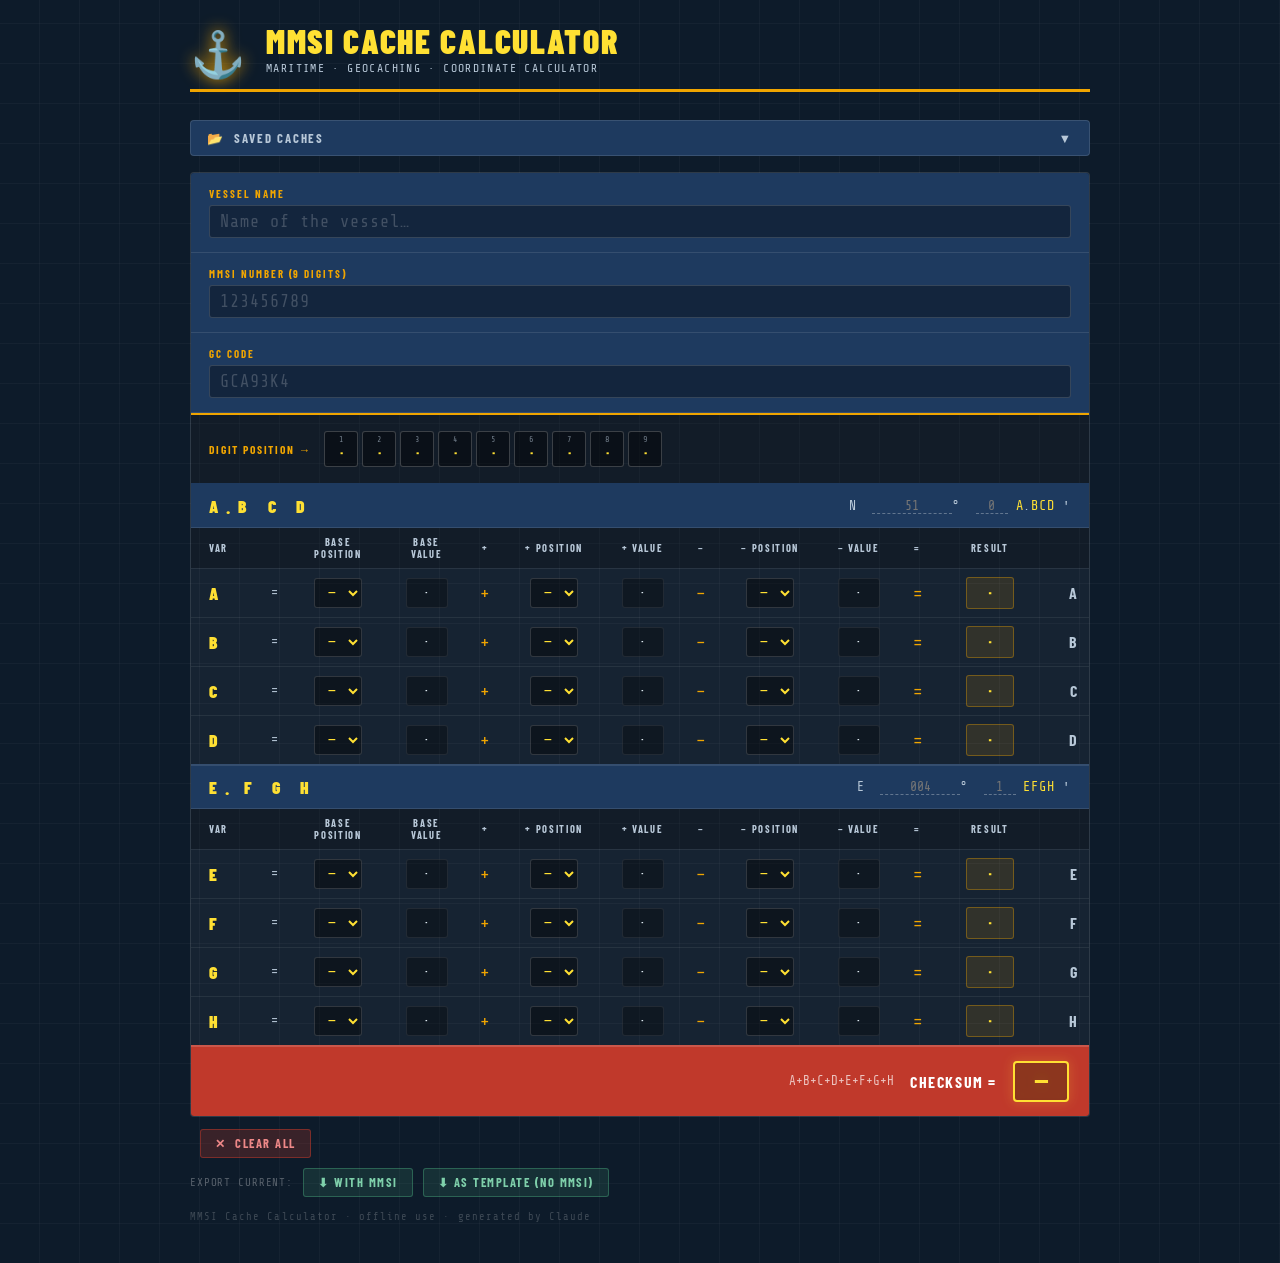
<file: mmsi-cache-calculator.html>
<!DOCTYPE html>
<html lang="en">
<head>
<meta charset="UTF-8">
<meta name="viewport" content="width=device-width, initial-scale=1.0">
<title>MMSI Cache Calculator</title>
<style>
  @import url('https://fonts.googleapis.com/css2?family=Share+Tech+Mono&family=Barlow+Condensed:wght@400;600;700;900&family=Barlow:wght@400;500&display=swap');

  :root {
    --navy:    #0d1b2a;
    --steel:   #1e3a5f;
    --rust:    #c0392b;
    --amber:   #f0a500;
    --yellow:  #ffe033;
    --fog:     #b8c8d8;
    --mist:    #dce8f0;
    --white:   #f4f8fb;
    --mono:    'Share Tech Mono', monospace;
    --cond:    'Barlow Condensed', sans-serif;
    --body:    'Barlow', sans-serif;
  }

  *, *::before, *::after { box-sizing: border-box; margin: 0; padding: 0; }

  body {
    background: var(--navy);
    color: var(--white);
    font-family: var(--body);
    min-height: 100vh;
    padding: 24px 16px 40px;
    background-image:
      repeating-linear-gradient(0deg, transparent, transparent 39px, rgba(255,255,255,0.03) 39px, rgba(255,255,255,0.03) 40px),
      repeating-linear-gradient(90deg, transparent, transparent 39px, rgba(255,255,255,0.03) 39px, rgba(255,255,255,0.03) 40px);
  }

  /* ── HEADER ───────────────────────────────────────────── */
  .page-header {
    max-width: 900px;
    margin: 0 auto 28px;
    display: flex;
    align-items: flex-end;
    gap: 20px;
    border-bottom: 3px solid var(--amber);
    padding-bottom: 14px;
  }
  .header-icon {
    font-size: 2.8rem;
    line-height: 1;
    filter: drop-shadow(0 0 8px var(--amber));
  }
  .header-text h1 {
    font-family: var(--cond);
    font-weight: 900;
    font-size: 2.1rem;
    letter-spacing: 0.05em;
    color: var(--yellow);
    text-transform: uppercase;
    line-height: 1;
  }
  .header-text p {
    font-family: var(--mono);
    font-size: 0.72rem;
    color: var(--fog);
    letter-spacing: 0.12em;
    margin-top: 4px;
    text-transform: uppercase;
  }

  /* ── MAIN CARD ────────────────────────────────────────── */
  .card {
    max-width: 900px;
    margin: 0 auto;
    background: rgba(255,255,255,0.04);
    border: 1px solid rgba(255,255,255,0.1);
    border-radius: 4px;
    overflow: hidden;
  }

  /* ── TOP INFO BAR ─────────────────────────────────────── */
  .info-bar {
    background: var(--steel);
    border-bottom: 2px solid var(--amber);
    display: grid;
    grid-template-columns: 1fr 1fr 1fr;
    gap: 0;
  }
  .info-field {
    padding: 14px 18px;
    border-right: 1px solid rgba(255,255,255,0.12);
  }
  .info-field:last-child { border-right: none; }
  .info-label {
    font-family: var(--cond);
    font-size: 0.68rem;
    font-weight: 700;
    letter-spacing: 0.18em;
    text-transform: uppercase;
    color: var(--amber);
    margin-bottom: 5px;
  }
  .info-input {
    background: rgba(0,0,0,0.35);
    border: 1px solid rgba(255,255,255,0.15);
    border-radius: 3px;
    color: var(--yellow);
    font-family: var(--mono);
    font-size: 1.05rem;
    letter-spacing: 0.06em;
    padding: 6px 10px;
    width: 100%;
    transition: border-color 0.2s, box-shadow 0.2s;
  }
  .info-input:focus {
    outline: none;
    border-color: var(--amber);
    box-shadow: 0 0 0 2px rgba(240,165,0,0.25);
  }
  .info-input::placeholder { color: rgba(255,255,255,0.2); }

  /* MMSI digit strip */
  .mmsi-row {
    padding: 16px 18px;
    background: rgba(0,0,0,0.2);
    border-bottom: 2px solid var(--steel);
    display: flex;
    align-items: center;
    gap: 12px;
    flex-wrap: wrap;
  }
  .mmsi-row-label {
    font-family: var(--cond);
    font-size: 0.72rem;
    font-weight: 700;
    letter-spacing: 0.16em;
    text-transform: uppercase;
    color: var(--amber);
    white-space: nowrap;
  }
  .mmsi-digits {
    display: flex;
    gap: 4px;
  }
  .digit-box {
    width: 34px;
    height: 36px;
    background: rgba(0,0,0,0.4);
    border: 1px solid rgba(255,255,255,0.2);
    border-radius: 3px;
    display: flex;
    flex-direction: column;
    align-items: center;
    justify-content: center;
    gap: 1px;
  }
  .digit-pos {
    font-family: var(--mono);
    font-size: 0.52rem;
    color: var(--fog);
    opacity: 0.6;
  }
  .digit-val {
    font-family: var(--mono);
    font-size: 1rem;
    font-weight: bold;
    color: var(--yellow);
    min-width: 1ch;
    text-align: center;
  }

  /* ── SECTION HEADERS ──────────────────────────────────── */
  .section-header {
    display: flex;
    align-items: center;
    gap: 10px;
    padding: 10px 18px;
    background: var(--steel);
    border-bottom: 1px solid rgba(255,255,255,0.1);
  }
  .section-letters {
    font-family: var(--cond);
    font-size: 1.1rem;
    font-weight: 900;
    letter-spacing: 0.12em;
    color: var(--yellow);
  }
  .section-coord {
    font-family: var(--mono);
    font-size: 0.82rem;
    color: var(--fog);
    margin-left: auto;
    letter-spacing: 0.06em;
  }
  .coord-input-inline {
    background: transparent;
    border: none;
    border-bottom: 1px dashed rgba(255,255,255,0.3);
    color: var(--yellow);
    font-family: var(--mono);
    font-size: 0.82rem;
    width: 80px;
    text-align: center;
    padding: 0 4px;
  }
  .coord-input-inline:focus { outline: none; border-bottom-color: var(--amber); }
  .coord-narrow { width: 32px; }
  .coord-var {
    display: inline-block;
    font-family: var(--mono);
    font-size: 0.85rem;
    color: var(--yellow);
    min-width: 1.1ch;
    text-align: center;
    transition: color 0.2s;
  }
  .coord-var.pending { color: var(--fog); opacity: 0.5; }

  /* ── ROW TABLE ────────────────────────────────────────── */
  .calc-table {
    width: 100%;
    border-collapse: collapse;
  }
  .calc-table thead th {
    font-family: var(--cond);
    font-size: 0.65rem;
    font-weight: 700;
    letter-spacing: 0.16em;
    text-transform: uppercase;
    color: var(--fog);
    padding: 8px 10px;
    text-align: center;
    background: rgba(0,0,0,0.2);
    border-bottom: 1px solid rgba(255,255,255,0.08);
  }
  .calc-table thead th.th-label { text-align: left; padding-left: 18px; }
  .calc-table tbody tr {
    border-bottom: 1px solid rgba(255,255,255,0.07);
    transition: background 0.15s;
  }
  .calc-table tbody tr:hover { background: rgba(255,255,255,0.04); }
  .calc-table tbody tr:last-child { border-bottom: none; }

  .cell-label {
    font-family: var(--cond);
    font-size: 1.4rem;
    font-weight: 900;
    color: var(--yellow);
    padding: 10px 10px 10px 18px;
    width: 36px;
  }
  .cell-eq {
    font-family: var(--mono);
    font-size: 0.82rem;
    color: var(--fog);
    padding: 0 4px;
    text-align: center;
    width: 20px;
  }
  .cell-pos {
    padding: 8px 6px;
    text-align: center;
    width: 56px;
  }
  .pos-select {
    background: rgba(0,0,0,0.4);
    border: 1px solid rgba(255,255,255,0.15);
    border-radius: 3px;
    color: var(--yellow);
    font-family: var(--mono);
    font-size: 0.9rem;
    padding: 5px 4px;
    width: 48px;
    text-align: center;
    cursor: pointer;
    transition: border-color 0.2s;
  }
  .pos-select:focus { outline: none; border-color: var(--amber); }
  .cell-looked {
    padding: 8px 6px;
    text-align: center;
    width: 52px;
  }
  .looked-val {
    font-family: var(--mono);
    font-size: 1rem;
    color: var(--mist);
    background: rgba(0,0,0,0.3);
    border: 1px solid rgba(255,255,255,0.08);
    border-radius: 3px;
    padding: 5px 0;
    min-width: 42px;
    display: inline-block;
    text-align: center;
  }
  .cell-op {
    font-family: var(--mono);
    font-size: 1.1rem;
    color: var(--amber);
    text-align: center;
    padding: 0 4px;
    width: 20px;
  }
  .cell-result {
    padding: 8px 12px;
    text-align: center;
    width: 60px;
  }
  .result-val {
    font-family: var(--mono);
    font-size: 1.1rem;
    font-weight: bold;
    color: var(--yellow);
    background: rgba(240,165,0,0.12);
    border: 1px solid rgba(240,165,0,0.35);
    border-radius: 3px;
    padding: 5px 0;
    min-width: 48px;
    display: inline-block;
    text-align: center;
  }
  .cell-letter-end {
    font-family: var(--cond);
    font-size: 1rem;
    font-weight: 700;
    color: var(--fog);
    padding: 0 12px 0 4px;
    text-align: right;
    width: 32px;
  }

  /* ── CHECKSUM BAR ─────────────────────────────────────── */
  .checksum-bar {
    background: var(--rust);
    display: flex;
    align-items: center;
    justify-content: flex-end;
    gap: 16px;
    padding: 14px 20px;
    border-top: 2px solid rgba(255,255,255,0.15);
  }
  .checksum-label {
    font-family: var(--cond);
    font-size: 1rem;
    font-weight: 700;
    letter-spacing: 0.1em;
    text-transform: uppercase;
    color: #fff;
  }
  .checksum-formula {
    font-family: var(--mono);
    font-size: 0.78rem;
    color: rgba(255,255,255,0.7);
  }
  .checksum-value {
    font-family: var(--mono);
    font-size: 1.6rem;
    font-weight: bold;
    color: var(--yellow);
    background: rgba(0,0,0,0.3);
    border: 2px solid var(--yellow);
    border-radius: 4px;
    padding: 4px 16px;
    min-width: 56px;
    text-align: center;
    filter: drop-shadow(0 0 6px rgba(255,224,51,0.4));
  }

  /* ── FOOTER ───────────────────────────────────────────── */
  .page-footer {
    max-width: 900px;
    margin: 14px auto 0;
    font-family: var(--mono);
    font-size: 0.65rem;
    color: rgba(255,255,255,0.2);
    letter-spacing: 0.1em;
    display: flex;
    justify-content: space-between;
    align-items: center;
    gap: 12px;
  }

  /* ── STORAGE TOOLBAR ──────────────────────────────────── */
  .storage-bar {
    max-width: 900px;
    margin: 12px auto 0;
    display: flex;
    align-items: center;
    gap: 10px;
    flex-wrap: wrap;
  }
  .save-status {
    font-family: var(--mono);
    font-size: 0.7rem;
    letter-spacing: 0.08em;
    color: var(--fog);
    opacity: 0.6;
    transition: opacity 0.4s, color 0.4s;
    white-space: nowrap;
  }
  .save-status.saved {
    color: #4caf80;
    opacity: 1;
  }
  .save-status.saving {
    color: var(--amber);
    opacity: 1;
  }
  .btn {
    font-family: var(--cond);
    font-size: 0.78rem;
    font-weight: 700;
    letter-spacing: 0.12em;
    text-transform: uppercase;
    border: none;
    border-radius: 3px;
    padding: 6px 14px;
    cursor: pointer;
    transition: background 0.15s, transform 0.1s;
  }
  .btn:active { transform: scale(0.97); }
  .btn-clear {
    background: rgba(192,57,43,0.25);
    border: 1px solid rgba(192,57,43,0.5);
    color: #e88;
  }
  .btn-clear:hover { background: rgba(192,57,43,0.45); }

  /* operator labels in table header */
  .op-header { width: 20px; }

  /* highlight invalid / empty pos */
  .pos-select.unset { color: rgba(255,255,255,0.3); }

  /* ── CACHE MANAGER DRAWER ─────────────────────────────── */
  .manager-wrap {
    max-width: 900px;
    margin: 0 auto 16px;
  }
  .manager-toggle {
    width: 100%;
    background: var(--steel);
    border: 1px solid rgba(255,255,255,0.12);
    border-radius: 4px;
    color: var(--fog);
    font-family: var(--cond);
    font-size: 0.8rem;
    font-weight: 700;
    letter-spacing: 0.14em;
    text-transform: uppercase;
    padding: 9px 16px;
    cursor: pointer;
    display: flex;
    align-items: center;
    justify-content: space-between;
    transition: background 0.15s;
  }
  .manager-toggle:hover { background: #265080; }
  .manager-toggle .toggle-arrow { transition: transform 0.2s; }
  .manager-toggle.open .toggle-arrow { transform: rotate(180deg); }
  .manager-drawer {
    display: none;
    background: rgba(255,255,255,0.03);
    border: 1px solid rgba(255,255,255,0.1);
    border-top: none;
    border-radius: 0 0 4px 4px;
    padding: 12px 16px 16px;
  }
  .manager-drawer.open { display: block; }
  .manager-actions {
    display: flex;
    gap: 10px;
    align-items: center;
    margin-bottom: 12px;
    flex-wrap: wrap;
  }
  .btn-save-new {
    background: rgba(240,165,0,0.2);
    border: 1px solid rgba(240,165,0,0.5);
    color: var(--yellow);
  }
  .btn-save-new:hover { background: rgba(240,165,0,0.4); }
  .btn-import {
    background: rgba(100,160,255,0.15);
    border: 1px solid rgba(100,160,255,0.4);
    color: #9dc4ff;
  }
  .btn-import:hover { background: rgba(100,160,255,0.35); }
  .slot-list {
    display: flex;
    flex-direction: column;
    gap: 6px;
  }
  .slot-empty {
    font-family: var(--mono);
    font-size: 0.72rem;
    color: rgba(255,255,255,0.25);
    letter-spacing: 0.08em;
    padding: 8px 0;
  }
  .slot-item {
    display: flex;
    align-items: center;
    gap: 10px;
    background: rgba(0,0,0,0.25);
    border: 1px solid rgba(255,255,255,0.08);
    border-radius: 3px;
    padding: 8px 12px;
    transition: border-color 0.15s;
  }
  .slot-item.active-slot {
    border-color: var(--amber);
    background: rgba(240,165,0,0.08);
  }
  .slot-gc {
    font-family: var(--mono);
    font-size: 0.82rem;
    color: var(--yellow);
    letter-spacing: 0.06em;
    min-width: 80px;
  }
  .slot-name {
    font-family: var(--body);
    font-size: 0.82rem;
    color: var(--fog);
    flex: 1;
    white-space: nowrap;
    overflow: hidden;
    text-overflow: ellipsis;
  }
  .slot-date {
    font-family: var(--mono);
    font-size: 0.65rem;
    color: rgba(255,255,255,0.25);
    white-space: nowrap;
  }
  .btn-slot-load {
    background: rgba(30,58,95,0.8);
    border: 1px solid rgba(255,255,255,0.2);
    color: var(--fog);
    padding: 4px 10px;
    font-size: 0.7rem;
  }
  .btn-slot-load:hover { background: var(--steel); color: var(--white); }
  .btn-slot-del {
    background: rgba(192,57,43,0.15);
    border: 1px solid rgba(192,57,43,0.35);
    color: #c88;
    padding: 4px 8px;
    font-size: 0.7rem;
  }
  .btn-slot-del:hover { background: rgba(192,57,43,0.4); }
  .btn-slot-exp {
    background: rgba(76,175,128,0.15);
    border: 1px solid rgba(76,175,128,0.35);
    color: #7ecfaa;
    padding: 4px 8px;
    font-size: 0.7rem;
  }
  .btn-slot-exp:hover { background: rgba(76,175,128,0.35); }
  .export-bar {
    max-width: 900px;
    margin: 10px auto 0;
    display: flex;
    gap: 10px;
    flex-wrap: wrap;
    align-items: center;
  }
  .export-label {
    font-family: var(--mono);
    font-size: 0.68rem;
    color: rgba(255,255,255,0.3);
    letter-spacing: 0.08em;
    text-transform: uppercase;
    white-space: nowrap;
  }
  .btn-export {
    background: rgba(76,175,128,0.15);
    border: 1px solid rgba(76,175,128,0.4);
    color: #7ecfaa;
  }
  .btn-export:hover { background: rgba(76,175,128,0.35); }
  .active-badge {
    font-family: var(--mono);
    font-size: 0.6rem;
    background: var(--amber);
    color: var(--navy);
    border-radius: 2px;
    padding: 1px 5px;
    font-weight: bold;
    letter-spacing: 0.06em;
  }


    .info-bar { grid-template-columns: 1fr; }
    .info-field { border-right: none; border-bottom: 1px solid rgba(255,255,255,0.1); }
    .cell-label { font-size: 1.1rem; }
  }

  @media print {
    body { background: white; color: black; padding: 8px; }
    .card { border: 1px solid #999; }
    .info-input, .pos-select, .coord-input-inline { background: white; color: black; border: 1px solid #aaa; }
    .looked-val, .result-val, .checksum-value { color: black; background: #eee; }
  }
</style>
</head>
<body>

<header class="page-header">
  <div class="header-icon">⚓</div>
  <div class="header-text">
    <h1>MMSI Cache Calculator</h1>
    <p>Maritime · Geocaching · Coordinate Calculator</p>
  </div>
</header>

<!-- ── CACHE MANAGER DRAWER ── -->
<div class="manager-wrap">
  <button class="manager-toggle" id="managerToggle">
    <span>📂 &nbsp;Saved Caches<span class="slot-count"></span></span>
    <span class="toggle-arrow">▼</span>
  </button>
  <div class="manager-drawer" id="managerDrawer">
    <div class="manager-actions">
      <button class="btn btn-save-new" id="btnSaveNew">＋ Save current as new slot</button>
      <button class="btn btn-import" id="btnImport">⬆ Import file</button>
      <input type="file" id="importFileInput" accept=".json,application/json" style="display:none">
      <span class="save-status" id="saveStatus" style="margin-left:4px;">⬤ autosave on</span>
    </div>
    <div class="slot-list" id="slotList">
      <span class="slot-empty">No saved caches yet.</span>
    </div>
  </div>
</div>

<div class="card">

  <!-- ── INFO BAR ── -->
  <div class="info-bar">
    <div class="info-field">
      <div class="info-label">Vessel Name</div>
      <input class="info-input" id="shipName" type="text" placeholder="Name of the vessel…" maxlength="40">
    </div>
    <div class="info-field">
      <div class="info-label">MMSI Number (9 digits)</div>
      <input class="info-input" id="mmsiInput" type="text" placeholder="123456789" maxlength="9"
             pattern="[0-9]{9}" inputmode="numeric">
    </div>
    <div class="info-field">
      <div class="info-label">GC Code</div>
      <input class="info-input" id="gcCode" type="text" placeholder="GCA93K4" maxlength="12">
    </div>
  </div>

  <!-- ── MMSI DIGIT STRIP ── -->
  <div class="mmsi-row">
    <span class="mmsi-row-label">Digit position →</span>
    <div class="mmsi-digits" id="digitStrip">
      <!-- filled by JS -->
    </div>
  </div>

  <!-- ══════════════════════════════════════════════════════
       BLOCK 1 : A – D   (N latitude)
  ═══════════════════════════════════════════════════════ -->
  <div class="section-header">
    <span class="section-letters">A . B &nbsp; C &nbsp; D</span>
    <div class="section-coord">
      N &nbsp;<input class="coord-input-inline" id="coord-ad-deg" type="text" placeholder="51" maxlength="3">°
      &nbsp;<input class="coord-input-inline coord-narrow" id="coord-ad-min-int" type="text" placeholder="0" maxlength="2">
      <span class="coord-var" id="cv-A">A</span>.<span class="coord-var" id="cv-B">B</span><span class="coord-var" id="cv-C">C</span><span class="coord-var" id="cv-D">D</span> ′
    </div>
  </div>

  <table class="calc-table" id="table-ad">
    <thead>
      <tr>
        <th class="th-label">Var</th>
        <th></th>
        <th>Base<br>position</th>
        <th>Base<br>value</th>
        <th class="op-header">+</th>
        <th>+ position</th>
        <th>+ value</th>
        <th class="op-header">−</th>
        <th>− position</th>
        <th>− value</th>
        <th class="op-header">=</th>
        <th>Result</th>
        <th></th>
      </tr>
    </thead>
    <tbody id="rows-ad">
      <!-- rows A B C D injected by JS -->
    </tbody>
  </table>

  <!-- ══════════════════════════════════════════════════════
       BLOCK 2 : E – H   (E longitude)
  ═══════════════════════════════════════════════════════ -->
  <div class="section-header" style="border-top: 2px solid rgba(255,255,255,0.1);">
    <span class="section-letters">E . &nbsp;F &nbsp; G &nbsp; H</span>
    <div class="section-coord">
      E &nbsp;<input class="coord-input-inline" id="coord-eh-deg" type="text" placeholder="004" maxlength="3">°
      &nbsp;<input class="coord-input-inline coord-narrow" id="coord-eh-min-int" type="text" placeholder="1" maxlength="2">
      <span class="coord-var" id="cv-E">E</span><span class="coord-var" id="cv-F">F</span><span class="coord-var" id="cv-G">G</span><span class="coord-var" id="cv-H">H</span> ′
    </div>
  </div>

  <table class="calc-table" id="table-eh">
    <thead>
      <tr>
        <th class="th-label">Var</th>
        <th></th>
        <th>Base<br>position</th>
        <th>Base<br>value</th>
        <th class="op-header">+</th>
        <th>+ position</th>
        <th>+ value</th>
        <th class="op-header">−</th>
        <th>− position</th>
        <th>− value</th>
        <th class="op-header">=</th>
        <th>Result</th>
        <th></th>
      </tr>
    </thead>
    <tbody id="rows-eh">
      <!-- rows E F G H injected by JS -->
    </tbody>
  </table>

  <!-- ── CHECKSUM ── -->
  <div class="checksum-bar">
    <span class="checksum-formula" id="checksumFormula">A+B+C+D+E+F+G+H</span>
    <span class="checksum-label">Checksum =</span>
    <span class="checksum-value" id="checksumValue">—</span>
  </div>

</div>

<div class="storage-bar">
  <span id="lastSavedLabel" class="save-status"></span>
  <button class="btn btn-clear" id="btnClear" title="Clear all fields and saved data">✕ &nbsp;Clear all</button>
</div>
<div class="export-bar">
  <span class="export-label">Export current:</span>
  <button class="btn btn-export" id="btnExportFull">⬇ With MMSI</button>
  <button class="btn btn-export" id="btnExportTemplate">⬇ As template (no MMSI)</button>
</div>
<div class="page-footer">
  <span>MMSI Cache Calculator · offline use · generated by Claude</span>
  <span id="lastSavedLabel"></span>
</div>

<script>
// ── CONSTANTS ──────────────────────────────────────────────────────────────
const ROWS        = ['A','B','C','D','E','F','G','H'];
const SLOTS_KEY   = 'mmsi-cache-slots-v1';
const CURRENT_KEY = 'mmsi-cache-current-v1';
const LEGACY_KEY  = 'mmsi-cache-calc-v1';

// ── RESULTS STATE (computed values) ────────────────────────────────────────
const resultState = {};
ROWS.forEach(r => resultState[r] = null);

// ── SLOT HELPERS ───────────────────────────────────────────────────────────
let currentSlotId = null;
let saveTimer = null;

function loadSlots() {
  try { return JSON.parse(localStorage.getItem(SLOTS_KEY)) || []; }
  catch(e) { return []; }
}
function saveSlots(slots) {
  localStorage.setItem(SLOTS_KEY, JSON.stringify(slots));
}
function genId() {
  return Date.now().toString(36) + Math.random().toString(36).slice(2,6);
}

// ── COLLECT / APPLY FORM DATA ──────────────────────────────────────────────
function collectFormData() {
  const data = {
    shipName:      document.getElementById('shipName').value,
    mmsi:          document.getElementById('mmsiInput').value,
    gcCode:        document.getElementById('gcCode').value,
    coordAdDeg:    document.getElementById('coord-ad-deg').value,
    coordAdMinInt: document.getElementById('coord-ad-min-int').value,
    coordEhDeg:    document.getElementById('coord-eh-deg').value,
    coordEhMinInt: document.getElementById('coord-eh-min-int').value,
    positions:     {}
  };
  ROWS.forEach(l => {
    data.positions[l] = {
      base: document.getElementById('base-pos-'+l)?.value || '',
      add:  document.getElementById('add-pos-'+l)?.value  || '',
      sub:  document.getElementById('sub-pos-'+l)?.value  || ''
    };
  });
  return data;
}

function applyFormData(data) {
  if (!data) return;
  document.getElementById('shipName').value         = data.shipName      || '';
  document.getElementById('mmsiInput').value        = data.mmsi          || '';
  document.getElementById('gcCode').value           = data.gcCode        || '';
  document.getElementById('coord-ad-deg').value     = data.coordAdDeg    || '';
  document.getElementById('coord-ad-min-int').value = data.coordAdMinInt || '';
  document.getElementById('coord-eh-deg').value     = data.coordEhDeg    || '';
  document.getElementById('coord-eh-min-int').value = data.coordEhMinInt || '';
  if (data.positions) {
    ROWS.forEach(l => {
      const p = data.positions[l];
      if (!p) return;
      const bEl = document.getElementById('base-pos-'+l);
      const aEl = document.getElementById('add-pos-'+l);
      const sEl = document.getElementById('sub-pos-'+l);
      if (bEl) bEl.value = p.base || '';
      if (aEl) aEl.value = p.add  || '';
      if (sEl) sEl.value = p.sub  || '';
    });
  }
}

function clearFormFields() {
  ['shipName','mmsiInput','gcCode','coord-ad-deg','coord-ad-min-int','coord-eh-deg','coord-eh-min-int'].forEach(id => {
    const el = document.getElementById(id);
    if (el) el.value = '';
  });
  ROWS.forEach(l => {
    ['base-pos-','add-pos-','sub-pos-'].forEach(p => {
      const el = document.getElementById(p+l);
      if (el) el.value = '';
    });
  });
}

// ── AUTOSAVE CURRENT SLOT ─────────────────────────────────────────────────
function saveCurrentSlot() {
  if (!currentSlotId) return;
  const slots = loadSlots();
  const idx = slots.findIndex(s => s.id === currentSlotId);
  if (idx === -1) return;
  slots[idx].data    = collectFormData();
  slots[idx].savedAt = Date.now();
  saveSlots(slots);
  showSaveStatus('saved');
  renderSlotList();
}

function scheduleSave() {
  showSaveStatus('saving');
  clearTimeout(saveTimer);
  saveTimer = setTimeout(saveCurrentSlot, 800);
}

// ── SAVE AS NEW SLOT ──────────────────────────────────────────────────────
function saveAsNewSlot() {
  const data   = collectFormData();
  const label  = (data.gcCode || '—') + (data.shipName ? '  ·  ' + data.shipName : '');
  const slots  = loadSlots();
  const id     = genId();
  slots.push({ id, label, data, savedAt: Date.now() });
  saveSlots(slots);
  currentSlotId = id;
  localStorage.setItem(CURRENT_KEY, id);
  renderSlotList();
  showSaveStatus('saved');
}

// ── LOAD A SLOT ───────────────────────────────────────────────────────────
function loadSlot(id) {
  const slots = loadSlots();
  const slot  = slots.find(s => s.id === id);
  if (!slot) return;
  clearFormFields();
  applyFormData(slot.data);
  currentSlotId = id;
  localStorage.setItem(CURRENT_KEY, id);
  updateDigitStrip(document.getElementById('mmsiInput').value);
  recalcAll();
  renderSlotList();
  showSaveStatus('loaded');
}

// ── DELETE A SLOT ─────────────────────────────────────────────────────────
function deleteSlot(id) {
  const slots = loadSlots().filter(s => s.id !== id);
  saveSlots(slots);
  if (currentSlotId === id) {
    currentSlotId = null;
    localStorage.removeItem(CURRENT_KEY);
  }
  renderSlotList();
}

// ── RENDER SLOT LIST ──────────────────────────────────────────────────────
function renderSlotList() {
  const slots   = loadSlots();
  const list    = document.getElementById('slotList');
  const toggle  = document.getElementById('managerToggle');
  // update badge count on toggle button
  const countSpan = toggle.querySelector('.slot-count');
  if (countSpan) countSpan.textContent = slots.length ? ' (' + slots.length + ')' : '';

  if (!slots.length) {
    list.innerHTML = '<span class="slot-empty">No saved caches yet — use "Save current as new slot" to save one.</span>';
    return;
  }
  list.innerHTML = '';
  // newest first
  [...slots].reverse().forEach(slot => {
    const isActive = slot.id === currentSlotId;
    const d = new Date(slot.savedAt);
    const dateStr = d.toLocaleDateString('en-GB',{day:'2-digit',month:'short',year:'numeric'})
                  + ' ' + d.toLocaleTimeString('en-GB',{hour:'2-digit',minute:'2-digit'});
    const item = document.createElement('div');
    item.className = 'slot-item' + (isActive ? ' active-slot' : '');
    const gc   = slot.data?.gcCode   || '—';
    const name = slot.data?.shipName || '(no name)';
    item.innerHTML = `
      <span class="slot-gc">${gc}</span>
      <span class="slot-name">${name}</span>
      ${isActive ? '<span class="active-badge">ACTIVE</span>' : ''}
      <span class="slot-date">${dateStr}</span>
      <button class="btn btn-slot-load" data-id="${slot.id}">${isActive ? '↺ Reload' : '▶ Load'}</button>
      <button class="btn btn-slot-exp"  data-id="${slot.id}" data-mmsi="1" title="Export with MMSI">⬇ Full</button>
      <button class="btn btn-slot-exp"  data-id="${slot.id}" data-mmsi="0" title="Export as template">⬇ Tmpl</button>
      <button class="btn btn-slot-del"  data-id="${slot.id}">✕</button>
    `;
    list.appendChild(item);
  });

  // wire slot buttons
  list.querySelectorAll('.btn-slot-load').forEach(btn =>
    btn.addEventListener('click', () => loadSlot(btn.dataset.id)));
  list.querySelectorAll('.btn-slot-exp').forEach(btn =>
    btn.addEventListener('click', () => exportSlot(btn.dataset.id, btn.dataset.mmsi === '1')));
  list.querySelectorAll('.btn-slot-del').forEach(btn =>
    btn.addEventListener('click', () => {
      if (confirm('Delete this saved cache?')) deleteSlot(btn.dataset.id);
    }));
}

// ── STATUS INDICATOR ──────────────────────────────────────────────────────
function showSaveStatus(state) {
  const el = document.getElementById('saveStatus');
  const lb = document.getElementById('lastSavedLabel');
  el.className = 'save-status';
  if (state === 'saving') {
    el.textContent = '◌ saving…';
    el.classList.add('saving');
  } else if (state === 'saved') {
    const t = new Date().toLocaleTimeString('en-GB',{hour:'2-digit',minute:'2-digit',second:'2-digit'});
    el.textContent = '⬤ saved';
    el.classList.add('saved');
    if (lb) lb.textContent = 'last saved: ' + t;
    setTimeout(() => { el.textContent = '⬤ autosave on'; el.className = 'save-status'; }, 3000);
  } else if (state === 'loaded') {
    el.textContent = '⬤ loaded';
    el.classList.add('saved');
    setTimeout(() => { el.textContent = '⬤ autosave on'; el.className = 'save-status'; }, 2500);
  } else if (state === 'error') {
    el.textContent = '⚠ save failed'; el.style.color='#e55'; el.style.opacity='1';
  } else if (state === 'cleared') {
    el.textContent = '⬤ cleared';
    el.classList.add('saved');
    if (lb) lb.textContent = '';
    setTimeout(() => { el.textContent = '⬤ autosave on'; el.className = 'save-status'; }, 2000);
  }
}

// ── DIGIT STRIP ────────────────────────────────────────────────────────────
function buildDigitStrip() {
  const strip = document.getElementById('digitStrip');
  strip.innerHTML = '';
  for (let i = 1; i <= 9; i++) {
    const box = document.createElement('div');
    box.className = 'digit-box';
    box.innerHTML = `<span class="digit-pos">${i}</span><span class="digit-val" id="dv${i}">·</span>`;
    strip.appendChild(box);
  }
}

function updateDigitStrip(mmsi) {
  for (let i = 1; i <= 9; i++) {
    const el = document.getElementById('dv' + i);
    el.textContent = mmsi.length >= i ? mmsi[i-1] : '·';
  }
}

// ── MMSI LOOKUP ────────────────────────────────────────────────────────────
function getDigit(pos) {
  const mmsi = document.getElementById('mmsiInput').value.trim();
  if (!pos || isNaN(pos) || pos < 1 || pos > 9) return null;
  if (mmsi.length < pos) return null;
  return parseInt(mmsi[pos - 1], 10);
}

// ── BUILD A TABLE ROW ──────────────────────────────────────────────────────
function makePositionSelect(id) {
  let opts = '<option value="">—</option>';
  for (let i = 1; i <= 9; i++) {
    opts += `<option value="${i}">${i}</option>`;
  }
  return `<select class="pos-select" id="${id}">${opts}</select>`;
}

function buildRow(letter, tbody) {
  const tr = document.createElement('tr');
  tr.id = 'row-' + letter;
  tr.innerHTML = `
    <td class="cell-label">${letter}</td>
    <td class="cell-eq">=</td>
    <td class="cell-pos">${makePositionSelect('base-pos-'+letter)}</td>
    <td class="cell-looked"><span class="looked-val" id="base-val-${letter}">·</span></td>
    <td class="cell-op">+</td>
    <td class="cell-pos">${makePositionSelect('add-pos-'+letter)}</td>
    <td class="cell-looked"><span class="looked-val" id="add-val-${letter}">·</span></td>
    <td class="cell-op">−</td>
    <td class="cell-pos">${makePositionSelect('sub-pos-'+letter)}</td>
    <td class="cell-looked"><span class="looked-val" id="sub-val-${letter}">·</span></td>
    <td class="cell-op">=</td>
    <td class="cell-result"><span class="result-val" id="result-${letter}">·</span></td>
    <td class="cell-letter-end">${letter}</td>
  `;
  tbody.appendChild(tr);
}

function buildAllRows() {
  const adBody = document.getElementById('rows-ad');
  const ehBody = document.getElementById('rows-eh');
  ['A','B','C','D'].forEach(l => buildRow(l, adBody));
  ['E','F','G','H'].forEach(l => buildRow(l, ehBody));
}

// ── RECALCULATE ONE ROW ────────────────────────────────────────────────────
function recalcRow(letter) {
  const bPos = parseInt(document.getElementById('base-pos-'+letter)?.value);
  const aPos = parseInt(document.getElementById('add-pos-'+letter)?.value);
  const sPos = parseInt(document.getElementById('sub-pos-'+letter)?.value);

  const bVal = isNaN(bPos) ? null : getDigit(bPos);
  const aVal = isNaN(aPos) ? null : getDigit(aPos);
  const sVal = isNaN(sPos) ? null : getDigit(sPos);

  document.getElementById('base-val-'+letter).textContent = bVal !== null ? bVal : '·';
  document.getElementById('add-val-'+letter).textContent  = aVal !== null ? aVal : '·';
  document.getElementById('sub-val-'+letter).textContent  = sVal !== null ? sVal : '·';

  const resEl = document.getElementById('result-'+letter);
  if (bVal !== null) {
    const result = bVal + (aVal !== null ? aVal : 0) - (sVal !== null ? sVal : 0);
    resEl.textContent = result;
    resultState[letter] = result;
  } else {
    resEl.textContent = '·';
    resultState[letter] = null;
  }
}

function recalcAll() {
  ROWS.forEach(recalcRow);
  updateChecksum();
  updateCoordVars();
}

// ── CHECKSUM (plain sum of all results) ────────────────────────────────────
function updateChecksum() {
  let sum = 0;
  let anyDefined = false;
  ROWS.forEach(l => {
    if (resultState[l] !== null && resultState[l] !== undefined) {
      sum += resultState[l];
      anyDefined = true;
    }
  });
  const el = document.getElementById('checksumValue');
  el.textContent = anyDefined ? sum : '—';
  el.title = '';
}

// ── UPDATE LIVE COORD VARS ─────────────────────────────────────────────────
function updateCoordVars() {
  ROWS.forEach(l => {
    const el = document.getElementById('cv-' + l);
    if (!el) return;
    const val = resultState[l];
    if (val !== null && val !== undefined) {
      el.textContent = val;
      el.classList.remove('pending');
    } else {
      el.textContent = l;
      el.classList.add('pending');
    }
  });
}

// ── EXPORT ────────────────────────────────────────────────────────────────
function downloadJson(data, filename) {
  const blob = new Blob([JSON.stringify(data, null, 2)], { type: 'application/json' });
  const url  = URL.createObjectURL(blob);
  const a    = document.createElement('a');
  a.href     = url;
  a.download = filename;
  a.click();
  setTimeout(() => URL.revokeObjectURL(url), 2000);
}

function exportCurrent(withMmsi) {
  const data = collectFormData();
  if (!withMmsi) data.mmsi = '';
  const gc     = data.gcCode || 'cache';
  const suffix = withMmsi ? 'solved' : 'template';
  downloadJson(data, `MMSI-${gc}-${suffix}.json`);
}

function exportSlot(id, withMmsi) {
  const slots = loadSlots();
  const slot  = slots.find(s => s.id === id);
  if (!slot) return;
  const data   = JSON.parse(JSON.stringify(slot.data));
  if (!withMmsi) data.mmsi = '';
  const gc     = data.gcCode || 'cache';
  const suffix = withMmsi ? 'solved' : 'template';
  downloadJson(data, `MMSI-${gc}-${suffix}.json`);
}

// ── IMPORT ────────────────────────────────────────────────────────────────
function importFromFile(file) {
  const reader = new FileReader();
  reader.onload = function(e) {
    try {
      const data = JSON.parse(e.target.result);
      if (!data.positions) throw new Error('Not a valid MMSI cache file.');
      const slots = loadSlots();
      const id    = genId();
      const gc    = data.gcCode   || '—';
      const name  = data.shipName || '';
      slots.push({ id, label: gc + (name ? '  ·  ' + name : ''), data, savedAt: Date.now() });
      saveSlots(slots);
      currentSlotId = id;
      localStorage.setItem(CURRENT_KEY, id);
      applyFormData(data);
      updateDigitStrip(document.getElementById('mmsiInput').value);
      recalcAll();
      renderSlotList();
      showSaveStatus('loaded');
      document.getElementById('managerDrawer').classList.add('open');
      document.getElementById('managerToggle').classList.add('open');
    } catch(err) {
      alert('Could not import: ' + err.message);
    }
  };
  reader.readAsText(file);
}

// ── CLEAR ALL ─────────────────────────────────────────────────────────────
function clearAll() {
  if (!confirm('Clear all fields? (Your saved caches are kept.)')) return;
  currentSlotId = null;
  localStorage.removeItem(CURRENT_KEY);
  clearFormFields();
  updateDigitStrip('');
  recalcAll();
  renderSlotList();
  showSaveStatus('cleared');
}

function wireEvents() {
  ['shipName','gcCode','coord-ad-deg','coord-ad-min-int','coord-eh-deg','coord-eh-min-int'].forEach(id => {
    document.getElementById(id)?.addEventListener('input', scheduleSave);
  });

  document.getElementById('mmsiInput').addEventListener('input', function() {
    const val = this.value.replace(/\D/g, '').slice(0, 9);
    this.value = val;
    updateDigitStrip(val);
    recalcAll();
    scheduleSave();
  });

  ROWS.forEach(letter => {
    ['base-pos-','add-pos-','sub-pos-'].forEach(prefix => {
      const el = document.getElementById(prefix + letter);
      if (el) el.addEventListener('change', () => {
        recalcRow(letter);
        updateChecksum();
        updateCoordVars();
        scheduleSave();
      });
    });
  });

  document.getElementById('btnClear').addEventListener('click', clearAll);

  document.getElementById('btnSaveNew').addEventListener('click', saveAsNewSlot);

  document.getElementById('btnExportFull').addEventListener('click', () => exportCurrent(true));
  document.getElementById('btnExportTemplate').addEventListener('click', () => exportCurrent(false));

  document.getElementById('btnImport').addEventListener('click', () =>
    document.getElementById('importFileInput').click());
  document.getElementById('importFileInput').addEventListener('change', function() {
    if (this.files[0]) { importFromFile(this.files[0]); this.value = ''; }
  });

  // drawer toggle
  const toggle  = document.getElementById('managerToggle');
  const drawer  = document.getElementById('managerDrawer');
  toggle.addEventListener('click', () => {
    const isOpen = drawer.classList.toggle('open');
    toggle.classList.toggle('open', isOpen);
  });
}

// ── INIT ───────────────────────────────────────────────────────────────────
buildDigitStrip();
buildAllRows();
wireEvents();

// Migrate legacy single-slot save if present
(function migrateLegacy() {
  try {
    const raw = localStorage.getItem(LEGACY_KEY);
    if (!raw) return;
    const data = JSON.parse(raw);
    const slots = loadSlots();
    // only migrate if no slots exist yet
    if (!slots.length) {
      const id = genId();
      const gc   = data.gcCode   || '—';
      const name = data.shipName || '';
      slots.push({ id, label: gc + (name ? '  ·  '+name : ''), data, savedAt: Date.now() });
      saveSlots(slots);
      localStorage.setItem(CURRENT_KEY, id);
    }
    localStorage.removeItem(LEGACY_KEY);
  } catch(e) {}
})();

// Restore active slot
(function restoreSession() {
  const storedId = localStorage.getItem(CURRENT_KEY);
  if (!storedId) { renderSlotList(); return; }
  const slots = loadSlots();
  const slot  = slots.find(s => s.id === storedId);
  if (!slot) { renderSlotList(); return; }
  currentSlotId = storedId;
  applyFormData(slot.data);
  updateDigitStrip(document.getElementById('mmsiInput').value);
  recalcAll();
  renderSlotList();
  const lb = document.getElementById('lastSavedLabel');
  if (lb) lb.textContent = 'session restored';
})();
</script>
</body>
</html>
</file>
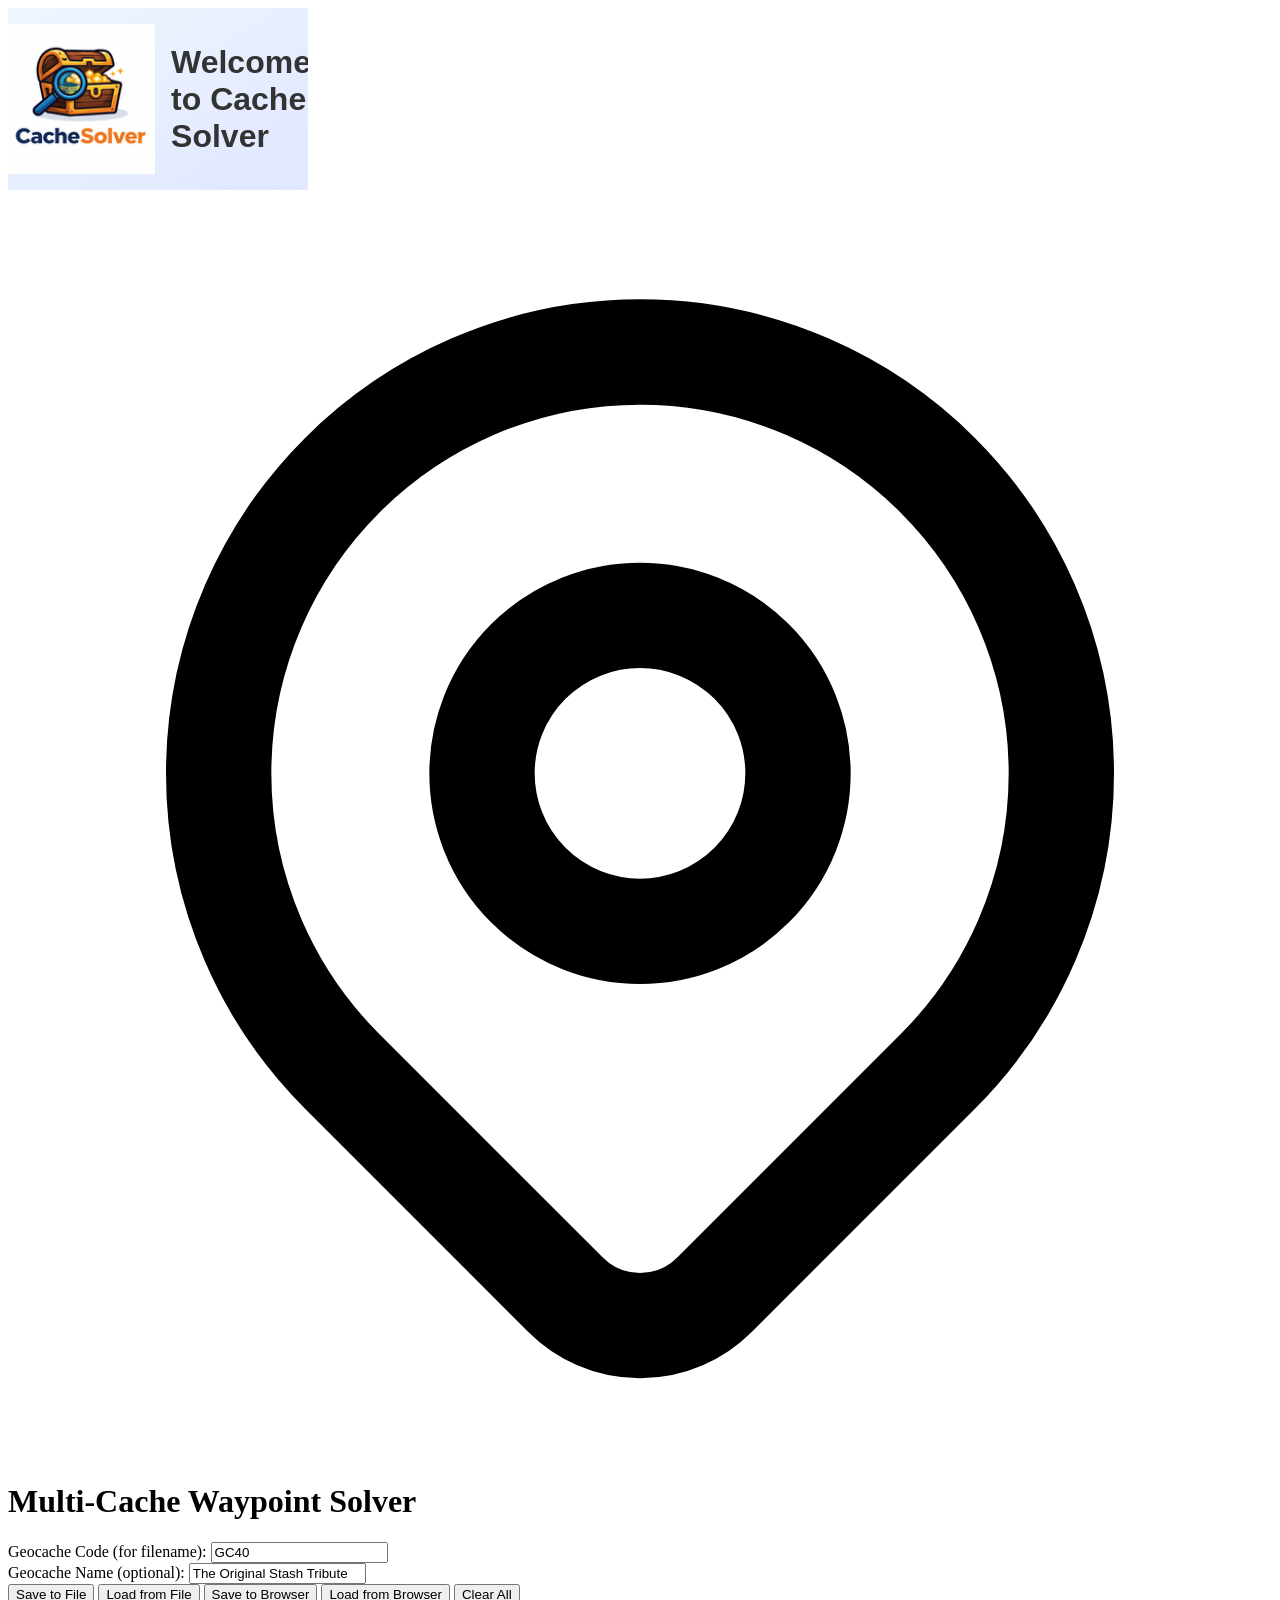
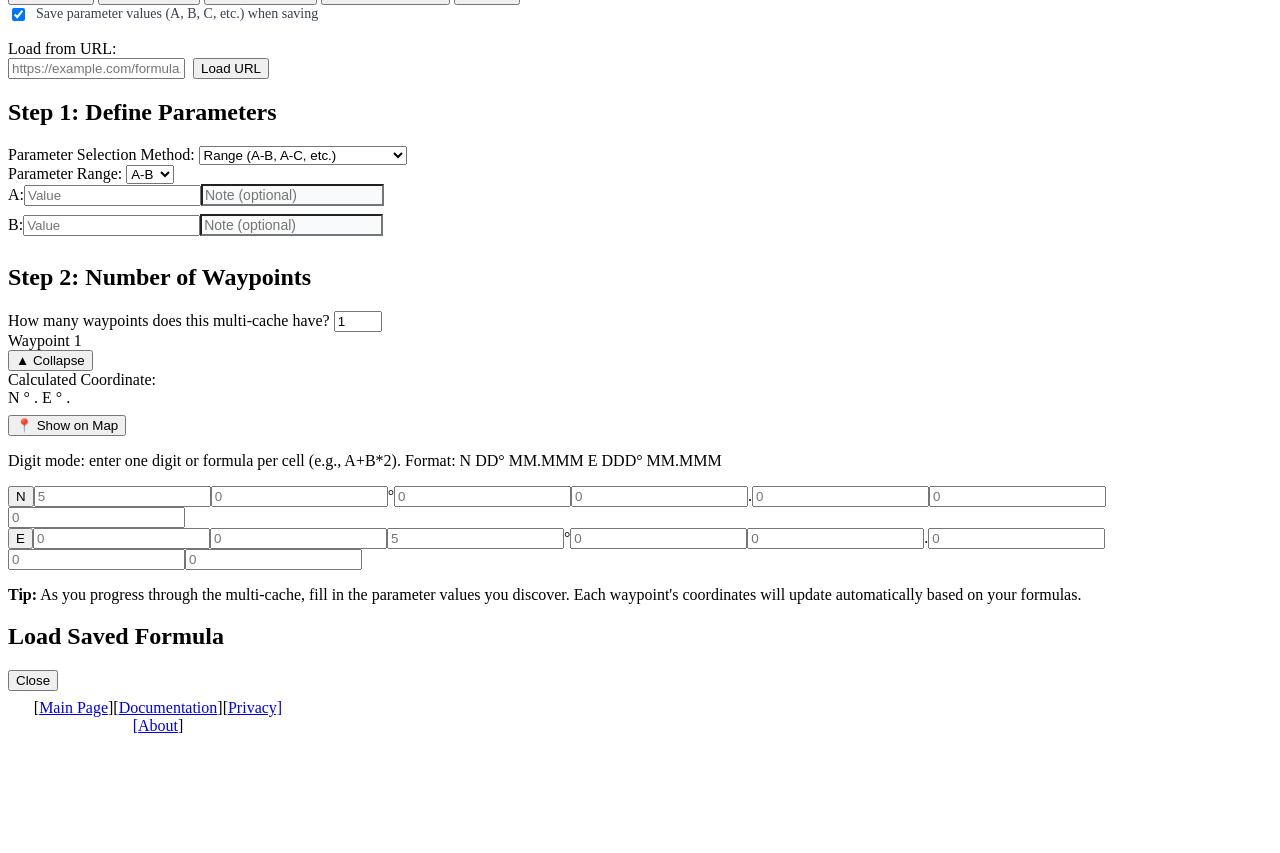
<file: multi-cache-solver.html>
<!DOCTYPE html>
<html lang="en">
<head>
    <meta charset="UTF-8">
    <meta name="viewport" content="width=device-width, initial-scale=1.0">
    <title>Multi-Cache Waypoint Solver</title>
    <link rel="stylesheet" href="css/style.css">
</head>
<body>
    <iframe src="includes/header.html" id="header-frame" frameborder="0" scrolling="no" onload="resizeIframe(this)"></iframe>

    <div id="root">
        <div class="container">
            <div class="card">
                <div class="header">
                    <svg class="icon" xmlns="http://www.w3.org/2000/svg" fill="none" viewBox="0 0 24 24" stroke="currentColor">
                        <path stroke-linecap="round" stroke-linejoin="round" stroke-width="2" d="M17.657 16.657L13.414 20.9a1.998 1.998 0 01-2.827 0l-4.244-4.243a8 8 0 1111.314 0z" />
                        <path stroke-linecap="round" stroke-linejoin="round" stroke-width="2" d="M15 11a3 3 0 11-6 0 3 3 0 016 0z" />
                    </svg>
                    <h1 class="title">Multi-Cache Waypoint Solver</h1>
                </div>
                
                <div class="form-group">
                    <label class="label">Geocache Code (for filename):</label>
                    <input type="text" id="cacheCode" class="input" placeholder="e.g., GC40" value="GC40" />
                </div>
                
                <div class="form-group">
                    <label class="label">Geocache Name (optional):</label>
                    <input type="text" id="cacheName" class="input" placeholder="e.g., Multi-Stage Adventure" value="The Original Stash Tribute" />
                </div>
                
                <div class="btn-group">
                    <button id="saveBtn" class="action-btn">Save to File</button>
                    <button id="loadBtn" class="action-btn">Load from File</button>
                    <button id="saveBrowserBtn" class="action-btn browser-btn">Save to Browser</button>
                    <button id="loadBrowserBtn" class="action-btn browser-btn">Load from Browser</button>
                    <button id="clearBtn" class="action-btn clear-btn">Clear All</button>
                    <input type="file" id="fileInput" accept=".json" style="display: none;" />
                </div>
                
                <div style="margin-bottom: 1rem;">
                    <label style="display: flex; align-items: center; gap: 0.5rem; font-size: 0.875rem; color: #374151; cursor: pointer;">
                        <input type="checkbox" id="saveParamValues" checked style="cursor: pointer;" />
                        <span>Save parameter values (A, B, C, etc.) when saving</span>
                    </label>
                </div>
                
                <div class="form-group">
                    <label class="label">Load from URL:</label>
                    <div style="display: flex; gap: 0.5rem;">
                        <input type="text" id="urlInput" class="input" placeholder="https://example.com/formula.json" />
                        <button id="loadUrlBtn" class="action-btn" style="white-space: nowrap;">Load URL</button>
                    </div>
                </div>
            </div>

            <div class="card">
                <h2 class="section-title">Step 1: Define Parameters</h2>
                
                <div class="form-group">
                    <label class="label">Parameter Selection Method:</label>
                    <select id="paramMethod" class="select">
                        <option value="range">Range (A-B, A-C, etc.)</option>
                        <option value="custom">Custom List (A,B,C,K,L,M, etc.)</option>
                    </select>
                </div>
                
                <div class="form-group" id="rangeGroup">
                    <label class="label">Parameter Range:</label>
                    <select id="paramRangeSelect" class="select"></select>
                </div>
                
                <div class="form-group" id="customGroup" style="display: none;">
                    <label class="label">Custom Parameters (comma-separated):</label>
                    <input type="text" id="paramCustom" class="input" placeholder="e.g., A,B,C,K,L,M,X,Y,Z" />
                    <p style="font-size: 0.75rem; color: #6b7280; margin-top: 0.25rem;">Enter parameter names separated by commas. Use any single letters (A-Z).</p>
                </div>

                <div class="grid" id="paramInputs"></div>
            </div>

            <div class="card">
                <h2 class="section-title">Step 2: Number of Waypoints</h2>
                <div class="form-group">
                    <label class="label">How many waypoints does this multi-cache have?</label>
                    <input type="number" id="waypointCount" class="input wp-count-selector" min="1" max="50" value="1" placeholder="e.g., 5" />
                </div>
            </div>

            <div id="waypointsContainer"></div>

            <div class="tip-box">
                <p class="tip-text">
                    <strong>Tip:</strong> As you progress through the multi-cache, fill in the parameter values you discover. Each waypoint's coordinates will update automatically based on your formulas.
                </p>
            </div>
        </div>
    </div>

    <div id="loadModal" class="modal-overlay">
        <div class="modal">
            <h2 class="modal-title">Load Saved Formula</h2>
            <ul id="formulaList" class="formula-list"></ul>
            <div class="modal-actions">
                <button id="closeModal" class="modal-close">Close</button>
            </div>
        </div>
    </div>

    <iframe src="includes/footer.html" id="footer-frame" frameborder="0" scrolling="no" onload="resizeIframe(this)"></iframe>

    <script src="js/app.js"></script>
    <script>
        function resizeIframe(iframe) {
            iframe.style.height = iframe.contentWindow.document.body.scrollHeight + 'px';
        }
    </script>
</body>
</html>
</file>
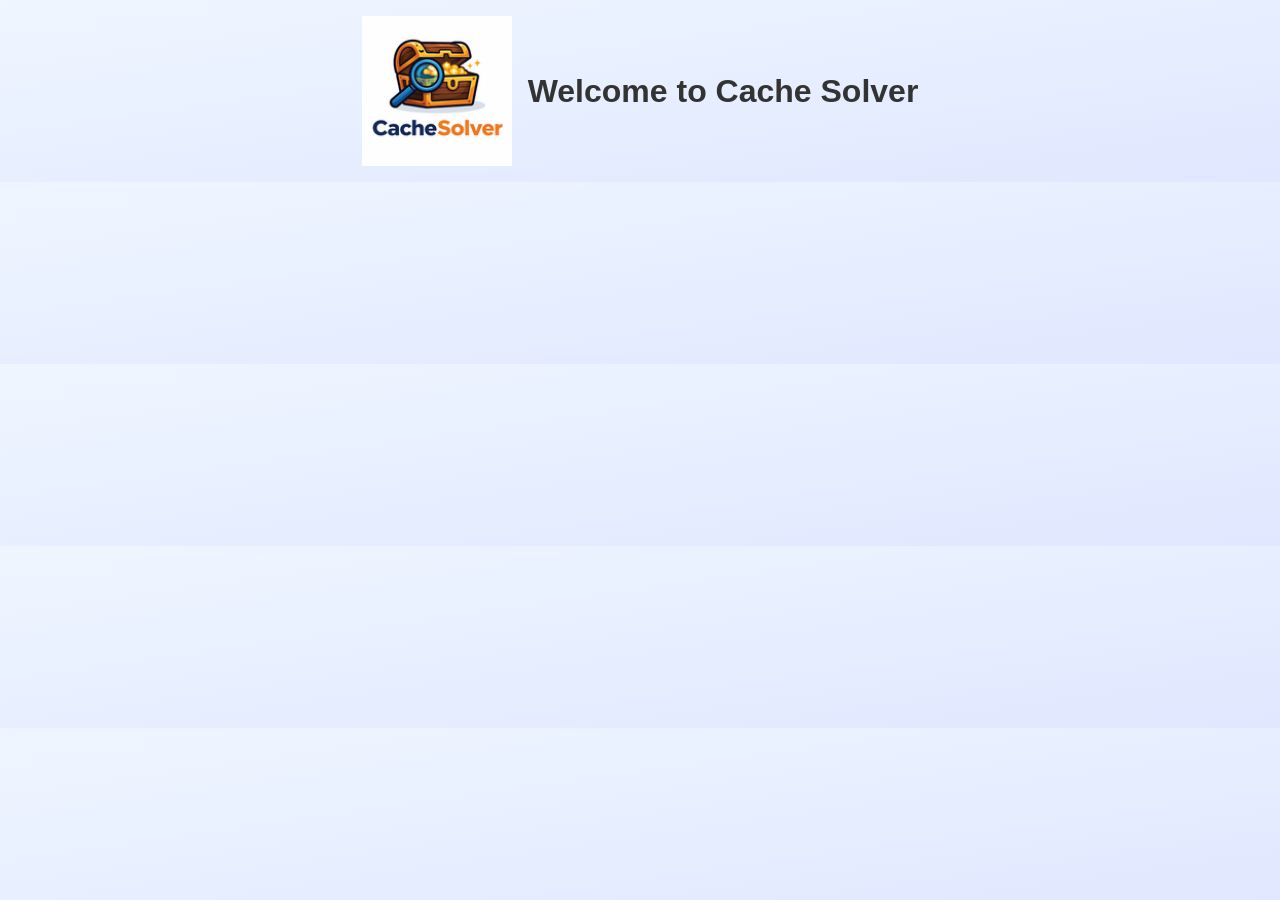
<file: includes/header.html>
<!DOCTYPE html>
<html lang="en">
<head>
    <meta charset="UTF-8">
    <meta name="viewport" content="width=device-width, initial-scale=1.0">
    <title>Header</title>
    <style>
        body {
            font-family: -apple-system, BlinkMacSystemFont, 'Segoe UI', Roboto, Oxygen, Ubuntu, Cantarell, sans-serif;
            background: linear-gradient(to bottom right, #eff6ff, #e0e7ff);
            margin: 0;
            padding: 1rem;
            display: flex;
            justify-content: center;
            align-items: center;
            flex-direction: column;
        }
        .header-content {
            display: flex;
            align-items: center;
            gap: 1rem;
        }
        .logo {
            height: 150px;
        }
        h1 {
            color: #333;
            font-size: 2rem;
            margin: 0;
        }
    </style>
</head>
<body>
    <div class="header-content">
        <img src="../images/logo.png" alt="Logo" class="logo">
        <h1>Welcome to Cache Solver</h1>
    </div>
</body>
</html>
</file>
<file: css/style1.css>
* { 
    box-sizing: border-box; 
    margin: 0; 
    padding: 0; 
}

body { 
    font-family: -apple-system, BlinkMacSystemFont, 'Segoe UI', Roboto, Oxygen, Ubuntu, Cantarell, sans-serif;
    background: linear-gradient(to bottom right, #eff6ff, #e0e7ff);
    min-height: 100vh;
    padding: 2rem;
}

#header-frame, #footer-frame {
    width: 100%;
    border: none;
    display: block;
}

#header-frame {
    margin-bottom: 2rem;
}

#footer-frame {
    margin-top: 2rem;
}

.container { 
    max-width: 64rem; 
    margin: 0 auto; 
}

.card { 
    background: white; 
    border-radius: 0.5rem; 
    box-shadow: 0 10px 15px -3px rgba(0,0,0,0.1); 
    padding: 1.5rem; 
    margin-bottom: 1.5rem; 
}

.header { 
    display: flex; 
    align-items: center; 
    gap: 0.75rem; 
    margin-bottom: 1rem; 
}

.title { 
    font-size: 1.875rem; 
    font-weight: bold; 
    color: #1f2937; 
}

.icon { 
    width: 32px; 
    height: 32px; 
    color: #4f46e5; 
}

.section-title { 
    font-size: 1.25rem; 
    font-weight: bold; 
    color: #1f2937; 
    margin-bottom: 1rem; 
}

.form-group { 
    margin-bottom: 1rem; 
}

.label { 
    display: block; 
    font-size: 0.875rem; 
    font-weight: 500; 
    color: #374151; 
    margin-bottom: 0.5rem; 
}

.select, .input { 
    width: 100%; 
    padding: 0.5rem 0.75rem; 
    border: 1px solid #d1d5db; 
    border-radius: 0.375rem; 
    font-size: 1rem; 
}

.select:focus, .input:focus { 
    outline: none; 
    border-color: #4f46e5; 
    box-shadow: 0 0 0 3px rgba(79, 70, 229, 0.1); 
}

.grid { 
    display: grid; 
    grid-template-columns: repeat(2, 1fr); 
    gap: 1rem; 
}

@media (min-width: 768px) { 
    .grid { 
        grid-template-columns: repeat(3, 1fr); 
    } 
}

.coord-row { 
    display: flex; 
    align-items: center; 
    gap: 0.5rem; 
    margin-bottom: 1rem; 
    flex-wrap: wrap; 
}

.toggle-btn { 
    padding: 0.5rem 1rem; 
    background: #4f46e5; 
    color: white; 
    border: none; 
    border-radius: 0.375rem; 
    font-weight: 600; 
    cursor: pointer; 
    min-width: 60px; 
}

.toggle-btn:hover { 
    background: #4338ca; 
}

.action-btn { 
    padding: 0.5rem 1rem; 
    background: #10b981; 
    color: white; 
    border: none; 
    border-radius: 0.375rem; 
    font-weight: 600; 
    cursor: pointer; 
}

.action-btn:hover { 
    background: #059669; 
}

.browser-btn { 
    background: #f59e0b; 
}

.browser-btn:hover { 
    background: #d97706; 
}

.clear-btn {
    background: #ef4444;
}

.clear-btn:hover {
    background: #dc2626;
}

.coord-input { 
    width: 4rem; 
    padding: 0.5rem; 
    border: 1px solid #d1d5db; 
    border-radius: 0.375rem; 
    text-align: center; 
}

.coord-input:focus { 
    outline: none; 
    border-color: #4f46e5; 
    box-shadow: 0 0 0 3px rgba(79, 70, 229, 0.1); 
}

.separator { 
    font-size: 1.25rem; 
    font-weight: bold; 
}

.tip-box { 
    margin-top: 1rem; 
    padding: 1rem; 
    background: #f9fafb; 
    border-radius: 0.375rem; 
}

.tip-text { 
    font-size: 0.875rem; 
    color: #4b5563; 
}

.help-text { 
    font-size: 0.875rem; 
    color: #6b7280; 
    margin-bottom: 1rem; 
}

.btn-group { 
    display: flex; 
    gap: 0.5rem; 
    flex-wrap: wrap; 
    margin-bottom: 1rem; 
}

.waypoint-card { 
    background: white; 
    border: 2px solid #c7d2fe; 
    border-radius: 0.5rem; 
    padding: 1.5rem; 
    margin-bottom: 1.5rem; 
}

.waypoint-header { 
    display: flex; 
    justify-content: space-between; 
    align-items: center; 
    margin-bottom: 1rem; 
    padding-bottom: 0.5rem; 
    border-bottom: 2px solid #e5e7eb; 
}

.waypoint-title { 
    font-size: 1.25rem; 
    font-weight: bold; 
    color: #4f46e5; 
}

.waypoint-result { 
    background: #eef2ff; 
    border: 2px solid #c7d2fe; 
    border-radius: 0.5rem; 
    padding: 1rem; 
    margin-bottom: 1rem; 
}

.waypoint-result-label { 
    font-size: 0.875rem; 
    font-weight: 600; 
    color: #374151; 
    margin-bottom: 0.25rem; 
}

.waypoint-result-value { 
    font-size: 1.125rem; 
    font-family: monospace; 
    color: #4f46e5; 
}

.modal-overlay { 
    position: fixed; 
    top: 0; 
    left: 0; 
    right: 0; 
    bottom: 0; 
    background: rgba(0, 0, 0, 0.5); 
    display: none; 
    align-items: center; 
    justify-content: center; 
    z-index: 1000; 
}

.modal-overlay.active { 
    display: flex; 
}

.modal { 
    background: white; 
    border-radius: 0.5rem; 
    padding: 2rem; 
    max-width: 500px; 
    width: 90%; 
    max-height: 80vh; 
    overflow-y: auto; 
    box-shadow: 0 20px 25px -5px rgba(0, 0, 0, 0.1); 
}

.modal-title { 
    font-size: 1.5rem; 
    font-weight: bold; 
    color: #1f2937; 
    margin-bottom: 1rem; 
}

.formula-list { 
    list-style: none; 
    padding: 0; 
    margin: 0; 
}

.formula-item { 
    padding: 0.75rem; 
    margin-bottom: 0.5rem; 
    border: 1px solid #d1d5db; 
    border-radius: 0.375rem; 
    cursor: pointer; 
    transition: all 0.2s; 
    display: flex; 
    justify-content: space-between; 
    align-items: center; 
}

.formula-item:hover { 
    background: #f3f4f6; 
    border-color: #4f46e5; 
}

.formula-name { 
    font-weight: 600; 
    color: #1f2937; 
    margin-bottom: 0.25rem; 
}

.formula-code { 
    font-size: 0.875rem; 
    color: #4f46e5; 
    font-family: monospace; 
}

.formula-date { 
    font-size: 0.75rem; 
    color: #6b7280; 
}

.delete-btn { 
    background: #ef4444; 
    color: white; 
    border: none; 
    padding: 0.25rem 0.5rem; 
    border-radius: 0.25rem; 
    cursor: pointer; 
    font-size: 0.75rem; 
}

.delete-btn:hover { 
    background: #dc2626; 
}

.modal-actions { 
    margin-top: 1rem; 
    display: flex; 
    justify-content: flex-end; 
}

.modal-close { 
    background: #6b7280; 
    color: white; 
    border: none; 
    padding: 0.5rem 1rem; 
    border-radius: 0.375rem; 
    cursor: pointer; 
    font-weight: 600; 
}

.modal-close:hover { 
    background: #4b5563; 
}

.wp-count-selector {
    display: inline-block;
    width: auto;
    min-width: 100px;
}

.collapse-toggle-btn {
    padding: 0.25rem 0.75rem;
    background: #e0e7ff;
    color: #4f46e5;
    border: 1px solid #c7d2fe;
    border-radius: 0.375rem;
    font-size: 0.8rem;
    font-weight: 600;
    cursor: pointer;
}

.collapse-toggle-btn:hover {
    background: #c7d2fe;
}

.collapsed-input {
    width: 5rem;
}

.map-toggle-btn {
    padding: 0.3rem 0.75rem;
    background: #f0fdf4;
    color: #16a34a;
    border: 1px solid #bbf7d0;
    border-radius: 0.375rem;
    font-size: 0.8rem;
    font-weight: 600;
    cursor: pointer;
}

.map-toggle-btn:hover {
    background: #dcfce7;
}

.map-container {
    margin: 0.75rem 0;
    border-radius: 0.375rem;
    overflow: hidden;
    border: 1px solid #c7d2fe;
}

.map-iframe {
    width: 100%;
    height: 400px;
    border: none;
    display: block;
}
</file>
<file: css/style.css>
style1.css
</file>
